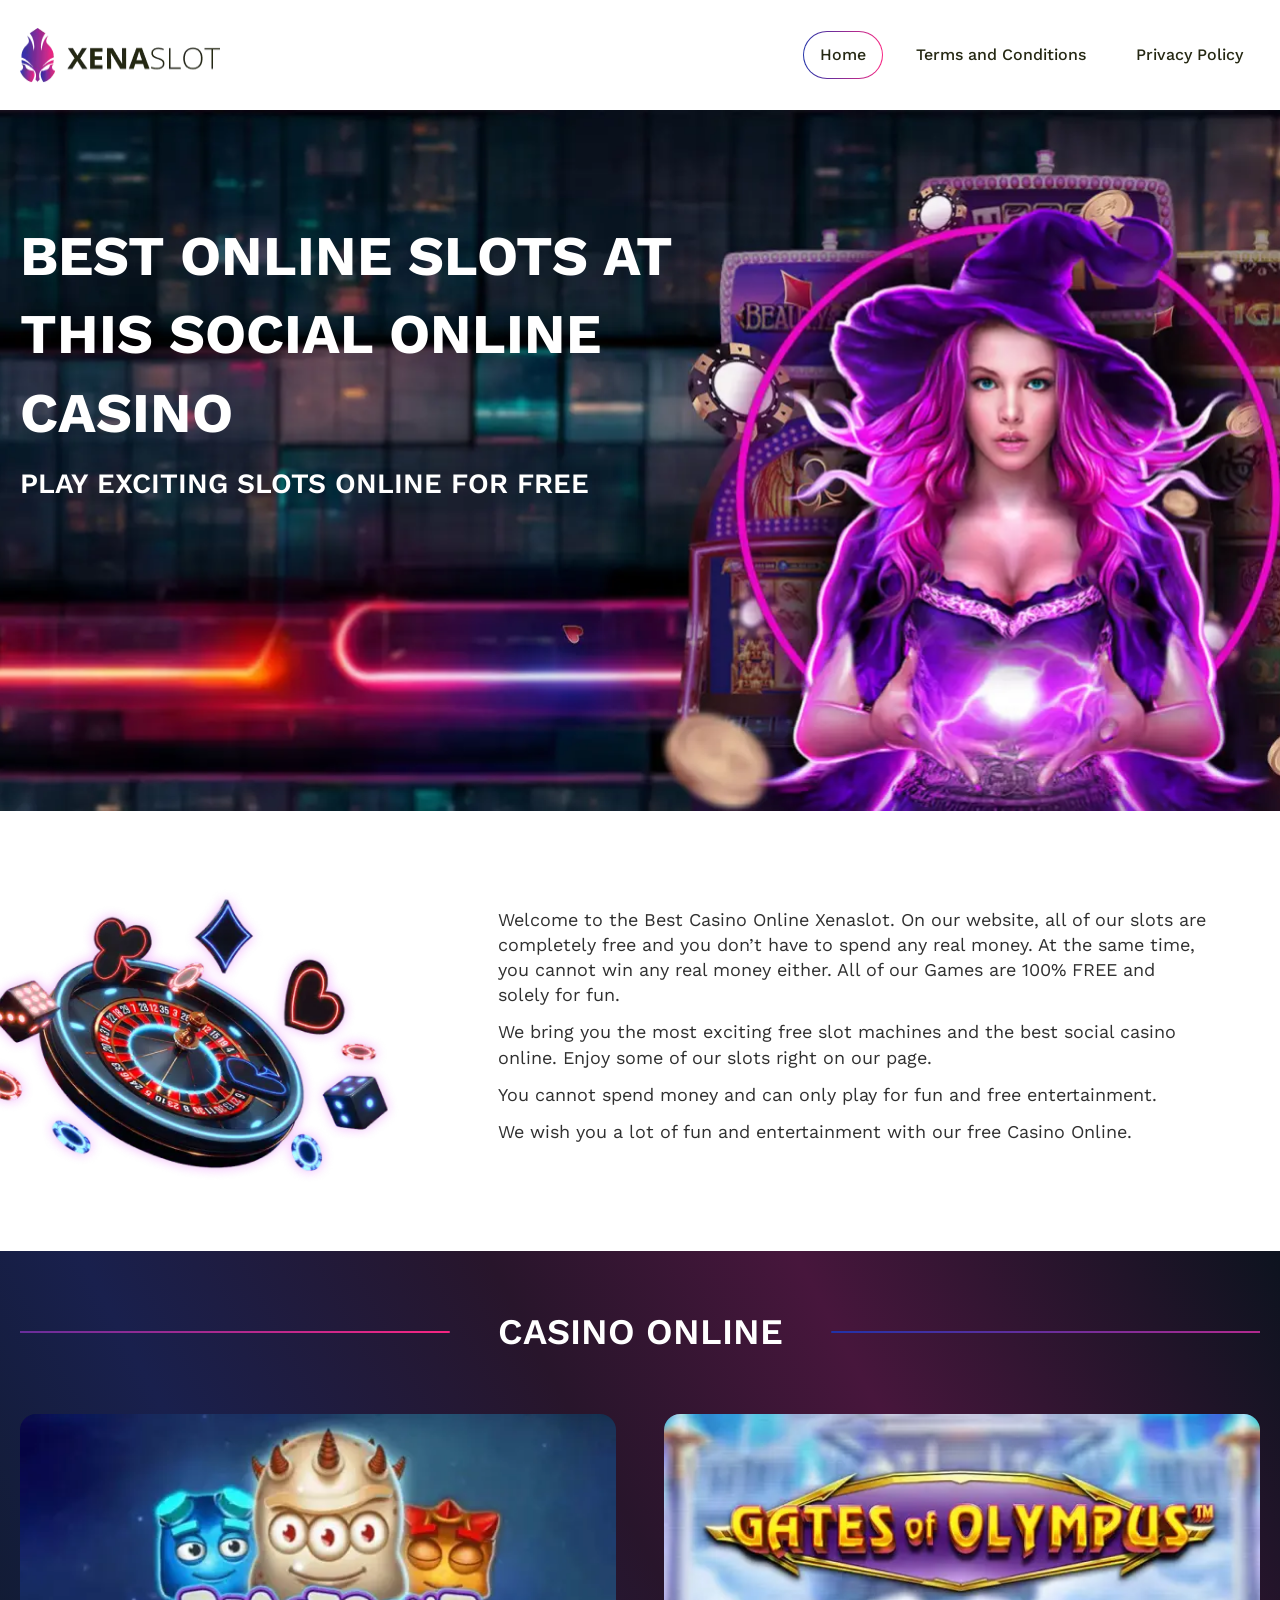
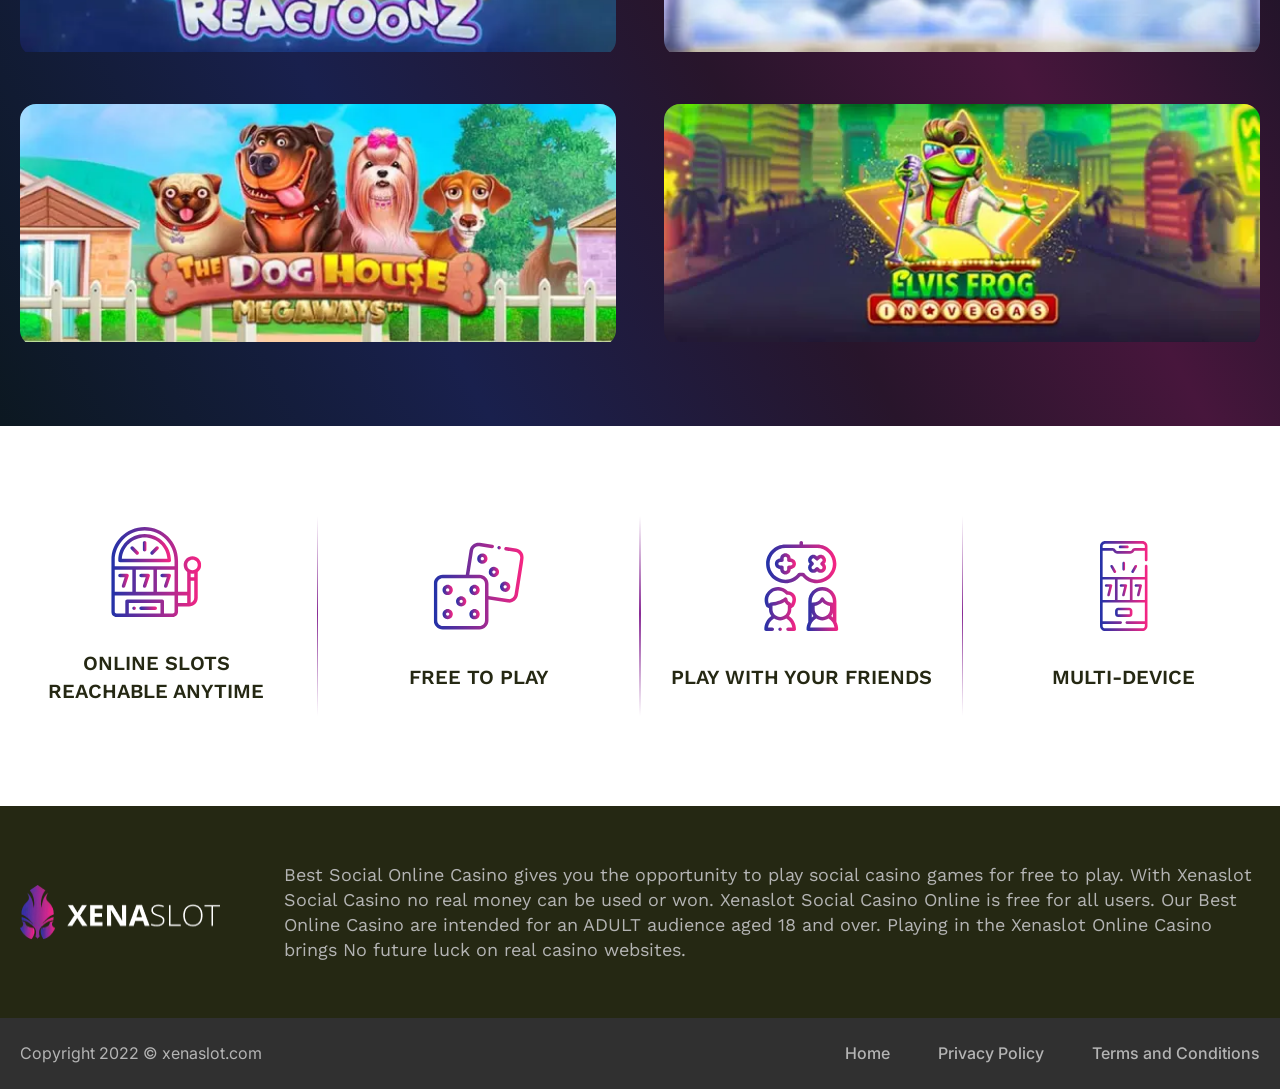
<file: index.html>
<!DOCTYPE html>
<html lang="en">
  <head>
    <link rel="stylesheet" href="./bundles/main.min.css"/>
    <meta charset="UTF-8"/>
    <meta http-equiv="X-UA-Compatible" content="IE=edge"/>
    <meta name="viewport" content="width=device-width, initial-scale=1.0"/>
    <link rel="icon" type="image/x-icon" href="./images/favicon.png"/>
    <title>Home</title>
  </head>
  <body class="index" id="app">
        <header class="header" id="header">
          <div class="container">
            <div class="wrapper header__wrapper"> 
              <div class="header__burger" @click="mobileNav = true"> 
                <div class="header__line"> </div>
                <div class="header__line" style="width:17px;margin-right:4px;"></div>
                <div class="header__line" style="width:12px;margin-right:9px;"> </div>
              </div><a class="header__logo" href="index.html"> <picture><source srcset="./images/logo.webp" type="image/webp"><img src="./images/logo.png" alt="Logo" loading="lazy"></picture></a>
              <div class="header__navigation"> <a class="header__link header__link_active" href="index.html">
                  <div class="header__text">Home</div></a><a class="header__link" href="terms.html">
                  <div class="header__text">Terms and Conditions</div></a><a class="header__link" href="privacy.html">
                  <div class="header__text">Privacy Policy</div></a></div>
              <div class="header__fake"></div>
            </div>
          </div>
        </header>
        <transition name="mobNav">
          <div class="mob-nav" ref="mobNav" v-show="mobileNav" @click="mobileNav = false">
            <div class="mob-nav__content" @click.stop>
              <div class="mob-nav__close" @click="mobileNav = false"><svg width="13" height="13" viewBox="0 0 13 13" fill="none" xmlns="http://www.w3.org/2000/svg">
<path d="M0.146631 1.35536C0.100144 1.30888 0.0632674 1.25369 0.0381083 1.19295C0.0129493 1.13221 4.8983e-10 1.06711 0 1.00136C-4.8983e-10 0.93562 0.0129493 0.87052 0.0381083 0.809781C0.0632674 0.749041 0.100144 0.693852 0.146631 0.647364C0.193119 0.600876 0.248309 0.564 0.309048 0.538841C0.369788 0.513682 0.434888 0.500732 0.500632 0.500732C0.566375 0.500732 0.631476 0.513682 0.692215 0.538841C0.752954 0.564 0.808144 0.600876 0.854632 0.647364L6.00063 5.79436L11.1466 0.647364C11.1931 0.600876 11.2483 0.564 11.309 0.538841C11.3698 0.513682 11.4349 0.500732 11.5006 0.500732C11.5664 0.500732 11.6315 0.513682 11.6922 0.538841C11.753 0.564 11.8081 0.600876 11.8546 0.647364C11.9011 0.693852 11.938 0.749041 11.9632 0.809781C11.9883 0.87052 12.0013 0.93562 12.0013 1.00136C12.0013 1.06711 11.9883 1.13221 11.9632 1.19295C11.938 1.25369 11.9011 1.30888 11.8546 1.35536L6.70763 6.50136L11.8546 11.6474C11.9011 11.6939 11.938 11.749 11.9632 11.8098C11.9883 11.8705 12.0013 11.9356 12.0013 12.0014C12.0013 12.0671 11.9883 12.1322 11.9632 12.1929C11.938 12.2537 11.9011 12.3089 11.8546 12.3554C11.8081 12.4019 11.753 12.4387 11.6922 12.4639C11.6315 12.489 11.5664 12.502 11.5006 12.502C11.4349 12.502 11.3698 12.489 11.309 12.4639C11.2483 12.4387 11.1931 12.4019 11.1466 12.3554L6.00063 7.20836L0.854632 12.3554C0.808144 12.4019 0.752954 12.4387 0.692215 12.4639C0.631476 12.489 0.566375 12.502 0.500632 12.502C0.434888 12.502 0.369788 12.489 0.309048 12.4639C0.248309 12.4387 0.193119 12.4019 0.146631 12.3554C0.100144 12.3089 0.0632674 12.2537 0.0381083 12.1929C0.0129493 12.1322 0 12.0671 0 12.0014C0 11.9356 0.0129493 11.8705 0.0381083 11.8098C0.0632674 11.749 0.100144 11.6939 0.146631 11.6474L5.29363 6.50136L0.146631 1.35536Z" fill="#303030"/>
</svg>
              </div>
              <div class="mob-nav__logo"> <picture><source srcset="./images/logo.webp" type="image/webp"><img src="./images/logo.png" alt=""></picture></div>
              <div class="mob-nav__nav"> <a class="mob-nav__link" href="index.html"> 
                  <div class="mob-nav__bg"></div>
                  <div class="mob-nav__text">Home</div></a><a class="mob-nav__link" href="terms.html"> 
                  <div class="mob-nav__bg"></div>
                  <div class="mob-nav__text">Terms and Conditions</div></a><a class="mob-nav__link" href="privacy.html"> 
                  <div class="mob-nav__bg"></div>
                  <div class="mob-nav__text">Privacy Policy</div></a></div>
            </div>
          </div>
        </transition>
    <main>
      <div class="banner"> 
        <div class="container"> 
          <div class="wrapper banner__wrapper"> 
            <h1 class="h1">BEST ONLINE SLOTS AT THIS SOCIAL ONLINE CASINO</h1>
            <h3 class="h3">PLAY EXCITING SLOTS ONLINE FOR FREE</h3>
          </div>
        </div>
      </div>
      <div class="desk"> 
        <div class="container"> 
          <div class="wrapper desk__wrapper"> 
            <div class="desk__img"> <picture><source srcset="./images/blocks/desk/desk.webp" type="image/webp"><img src="./images/blocks/desk/desk.png" alt=""></picture></div>
            <div class="desk__desk"> 
              <p class="paragpraph">Welcome to the Best Casino Online Xenaslot. On our website, all of our slots are completely free and you don’t have to spend any real money. At the same time, you cannot win any real money either. All of our Games are 100% FREE and solely for fun. </p>
              <p class="paragpraph">We bring you the most exciting free slot machines and the best social casino online. Enjoy some of our slots right on our page.</p>
              <p class="paragpraph">You cannot spend money and can only play for fun and free entertainment.</p>
              <p class="paragpraph">We wish you a lot of fun and entertainment with our free Casino Online.</p>
            </div>
          </div>
        </div>
      </div>
      <div class="games"> 
        <div class="container"> 
          <h2 class="h2 h2_ajure"> <span>CASINO ONLINE</span></h2>
        </div>
        <div class="container"> 
          <div class="wrapper games__wrapper"> <a class="games__game" href="g.html?link=https://asccw.playngonetwork.com/casino/PlayMobile?pid=2&amp;gid=reactoonzmobile&amp;lang=en_GB&amp;server=&amp;practice=1"> 
              <div class="games__img"><picture><source srcset="./images/blocks/games/img-0.webp" type="image/webp"><img src="./images/blocks/games/img-0.png" alt=""></picture></div>
              <div class="games__hover"> 
                <div class="games__btn">Play Now</div>
              </div></a><a class="games__game" href="g.html?link=https://demogamesfree.pragmaticplay.net/gs2c/openGame.do?gameSymbol=vs20olympgate&amp;amp;websiteUrl=https%3A%2F%2Fdemogamesfree.pragmaticplay.net&amp;amp;jurisdiction=99&amp;amp;lobby_url=https%3A%2F%2Fwww.pragmaticplay.com%2Fen%2F&amp;amp;lang=EN&amp;amp;cur=USD"> 
              <div class="games__img"><picture><source srcset="./images/blocks/games/img-1.webp" type="image/webp"><img src="./images/blocks/games/img-1.png" alt=""></picture></div>
              <div class="games__hover"> 
                <div class="games__btn">Play Now</div>
              </div></a><a class="games__game" href="g.html?link=https://demogamesfree.pragmaticplay.net/gs2c/openGame.do?lang=en&amp;cur=EUR&amp;gameSymbol=vs20doghouse"> 
              <div class="games__img"><picture><source srcset="./images/blocks/games/img-2.webp" type="image/webp"><img src="./images/blocks/games/img-2.png" alt=""></picture></div>
              <div class="games__hover"> 
                <div class="games__btn">Play Now</div>
              </div></a><a class="games__game" href="g.html?link=https://bgaming-network.com/games/ElvisFrog/FUN?play_token=9547f6f2-73e9-4389-8915-ca190f38c8af"> 
              <div class="games__img"><picture><source srcset="./images/blocks/games/img-3.webp" type="image/webp"><img src="./images/blocks/games/img-3.png" alt=""></picture></div>
              <div class="games__hover"> 
                <div class="games__btn">Play Now</div>
              </div></a>
          </div>
        </div>
      </div>
      <div class="advantages">  
        <div class="container"> 
          <div class="wrapper advantages__wrapper"> 
            <div class="advantages__item"> <img src="./images/blocks/advantages/1.svg" alt="">
              <h4 class="h4">ONLINE SLOTS REACHABLE ANYTIME</h4>
            </div>
            <div class="advantages__line"></div>
            <div class="advantages__item"> <img src="./images/blocks/advantages/2.svg" alt="">
              <h4 class="h4">FREE TO PLAY</h4>
            </div>
            <div class="advantages__line"></div>
            <div class="advantages__item"> <img src="./images/blocks/advantages/3.svg" alt="">
              <h4 class="h4">PLAY WITH YOUR FRIENDS</h4>
            </div>
            <div class="advantages__line"></div>
            <div class="advantages__item"> <img src="./images/blocks/advantages/4.svg" alt="">
              <h4 class="h4">MULTI-DEVICE</h4>
            </div>
          </div>
        </div>
      </div>
    </main>
        <div class="desk-2"> 
          <div class="container"> 
            <div class="wrapper desk-2__wrapper"> <a class="desk-2__img" href="index.html"> <picture><source srcset="./images/logo-w.webp" type="image/webp"><img src="./images/logo-w.png" alt=""></picture></a>
              <div class="desk-2__desk"> 
                <p class="paragpraph">Best Social Online Casino gives you the opportunity to play social casino games for free to play. With Xenaslot Social Casino no real money can be used or won. Xenaslot Social Casino Online is free for all users. Our Best Online Casino are intended for an ADULT audience aged 18 and over. Playing in the Xenaslot Online Casino brings No future luck on real casino websites.</p>
              </div>
            </div>
          </div>
        </div>
        <div class="crums"> 
          <div class="container"> 
            <div class="wrapper crums__wrapper">  
              <p class="paragraph crums__copyright">Copyright 2022 © xenaslot.com</p>
              <div class="crums__nav"> <a href="index.html" style="margin: 0 32px 12px 0;">Home</a><a href="privacy.html">Privacy Policy</a><a href="terms.html">Terms and Conditions </a></div>
            </div>
          </div>
        </div>
    <!-- link(rel="stylesheet" href="./vendor/animate/animate.min.css")-->
    <!-- script(src="./vendor/wow/wow.min.js")-->
    <script src="./vendor/vue/vue.min.js"></script>
    <!-- link(rel="stylesheet" href="./vendor/fontawesome-6/pro/css/all.min.css")-->
    <!-- script(src="./vendor/fontawesome-6/pro/js/all.min.js")-->
    <!-- link(rel="stylesheet" href="./vendor/bootstrap/bootstrap.min.css")-->
    <!-- script(src="./vendor/bootstrap/bootstrap.bundle.min.js") -->
    <!-- link(rel="stylesheet" href="./vendor/swiper/swiper-bundle.min.css")-->
    <!-- script(src="./vendor/swiper/swiper-bundle.min.js") -->
    <script src="./bundles/app.min.js"></script><link rel="preconnect" href="https://fonts.googleapis.com">
<link rel="preconnect" href="https://fonts.gstatic.com" crossorigin>
    <!-- Inter--><link href="https://fonts.googleapis.com/css2?family=Inter:wght@400;500&display=swap" rel="stylesheet">
    <!-- Monsterrat--><link href="https://fonts.googleapis.com/css2?family=Montserrat:wght@500&display=swap" rel="stylesheet">
    <!-- Work Sans--><link href="https://fonts.googleapis.com/css2?family=Work+Sans:wght@400;500;600;700&display=swap" rel="stylesheet">
  </body>
</html>
</file>
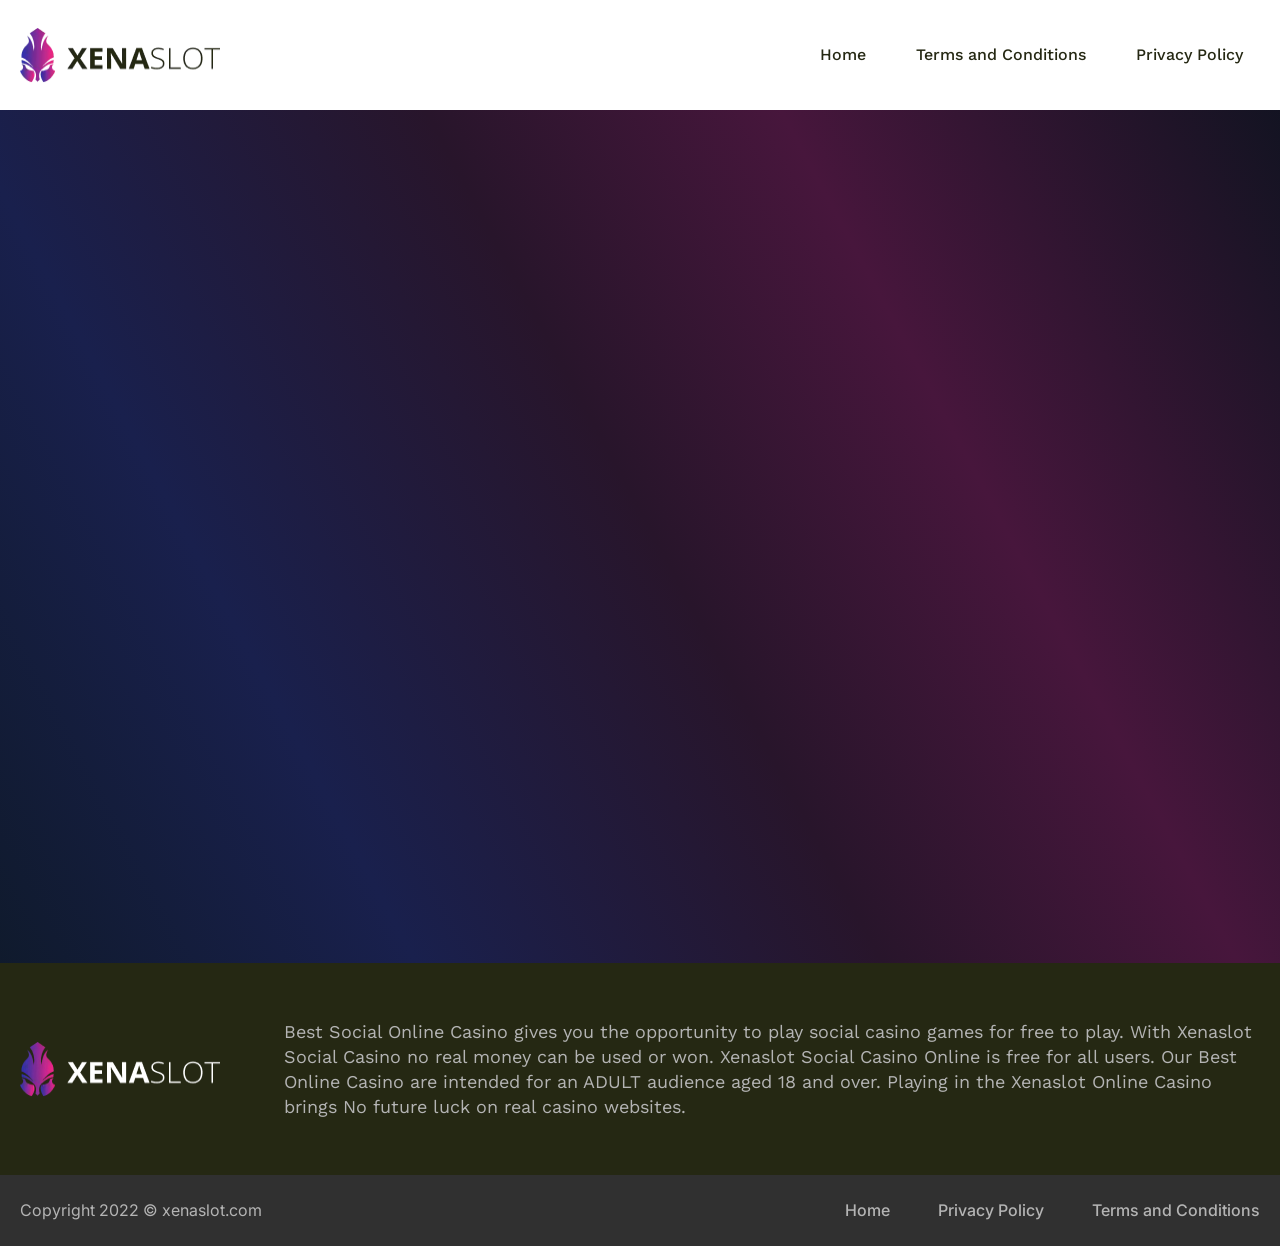
<file: g.html>
<!DOCTYPE html>
<html lang="en">
  <head>
    <link rel="stylesheet" href="./bundles/main.min.css"/>
    <meta charset="UTF-8"/>
    <meta http-equiv="X-UA-Compatible" content="IE=edge"/>
    <meta name="viewport" content="width=device-width, initial-scale=1.0"/>
    <link rel="icon" type="image/x-icon" href="./images/favicon.png"/>
    <title>Xenaslot</title>
    <link rel="stylesheet" href="./bundles/game/game.min.css">
  </head>
  <body class="game" id="app">
        <header class="header" id="header">
          <div class="container">
            <div class="wrapper header__wrapper"> 
              <div class="header__burger" @click="mobileNav = true"> 
                <div class="header__line"> </div>
                <div class="header__line" style="width:17px;margin-right:4px;"></div>
                <div class="header__line" style="width:12px;margin-right:9px;"> </div>
              </div><a class="header__logo" href="index.html"> <picture><source srcset="./images/logo.webp" type="image/webp"><img src="./images/logo.png" alt="Logo" loading="lazy"></picture></a>
              <div class="header__navigation"> <a class="header__link" href="index.html">
                  <div class="header__text">Home</div></a><a class="header__link" href="terms.html">
                  <div class="header__text">Terms and Conditions</div></a><a class="header__link" href="privacy.html">
                  <div class="header__text">Privacy Policy</div></a></div>
              <div class="header__fake"></div>
            </div>
          </div>
        </header>
        <transition name="mobNav">
          <div class="mob-nav" ref="mobNav" v-show="mobileNav" @click="mobileNav = false">
            <div class="mob-nav__content" @click.stop>
              <div class="mob-nav__close" @click="mobileNav = false"><svg width="13" height="13" viewBox="0 0 13 13" fill="none" xmlns="http://www.w3.org/2000/svg">
<path d="M0.146631 1.35536C0.100144 1.30888 0.0632674 1.25369 0.0381083 1.19295C0.0129493 1.13221 4.8983e-10 1.06711 0 1.00136C-4.8983e-10 0.93562 0.0129493 0.87052 0.0381083 0.809781C0.0632674 0.749041 0.100144 0.693852 0.146631 0.647364C0.193119 0.600876 0.248309 0.564 0.309048 0.538841C0.369788 0.513682 0.434888 0.500732 0.500632 0.500732C0.566375 0.500732 0.631476 0.513682 0.692215 0.538841C0.752954 0.564 0.808144 0.600876 0.854632 0.647364L6.00063 5.79436L11.1466 0.647364C11.1931 0.600876 11.2483 0.564 11.309 0.538841C11.3698 0.513682 11.4349 0.500732 11.5006 0.500732C11.5664 0.500732 11.6315 0.513682 11.6922 0.538841C11.753 0.564 11.8081 0.600876 11.8546 0.647364C11.9011 0.693852 11.938 0.749041 11.9632 0.809781C11.9883 0.87052 12.0013 0.93562 12.0013 1.00136C12.0013 1.06711 11.9883 1.13221 11.9632 1.19295C11.938 1.25369 11.9011 1.30888 11.8546 1.35536L6.70763 6.50136L11.8546 11.6474C11.9011 11.6939 11.938 11.749 11.9632 11.8098C11.9883 11.8705 12.0013 11.9356 12.0013 12.0014C12.0013 12.0671 11.9883 12.1322 11.9632 12.1929C11.938 12.2537 11.9011 12.3089 11.8546 12.3554C11.8081 12.4019 11.753 12.4387 11.6922 12.4639C11.6315 12.489 11.5664 12.502 11.5006 12.502C11.4349 12.502 11.3698 12.489 11.309 12.4639C11.2483 12.4387 11.1931 12.4019 11.1466 12.3554L6.00063 7.20836L0.854632 12.3554C0.808144 12.4019 0.752954 12.4387 0.692215 12.4639C0.631476 12.489 0.566375 12.502 0.500632 12.502C0.434888 12.502 0.369788 12.489 0.309048 12.4639C0.248309 12.4387 0.193119 12.4019 0.146631 12.3554C0.100144 12.3089 0.0632674 12.2537 0.0381083 12.1929C0.0129493 12.1322 0 12.0671 0 12.0014C0 11.9356 0.0129493 11.8705 0.0381083 11.8098C0.0632674 11.749 0.100144 11.6939 0.146631 11.6474L5.29363 6.50136L0.146631 1.35536Z" fill="#303030"/>
</svg>
              </div>
              <div class="mob-nav__logo"> <picture><source srcset="./images/logo.webp" type="image/webp"><img src="./images/logo.png" alt=""></picture></div>
              <div class="mob-nav__nav"> <a class="mob-nav__link" href="index.html"> 
                  <div class="mob-nav__bg"></div>
                  <div class="mob-nav__text">Home</div></a><a class="mob-nav__link" href="terms.html"> 
                  <div class="mob-nav__bg"></div>
                  <div class="mob-nav__text">Terms and Conditions</div></a><a class="mob-nav__link" href="privacy.html"> 
                  <div class="mob-nav__bg"></div>
                  <div class="mob-nav__text">Privacy Policy</div></a></div>
            </div>
          </div>
        </transition>
    <main>
      <div class="container"> 
        <iframe width="100%" height="800px" :src="gameLink" frameborder="0" ref="gameIframe"> </iframe>
      </div>
    </main>
  </body>
    <div class="desk-2"> 
      <div class="container"> 
        <div class="wrapper desk-2__wrapper"> <a class="desk-2__img" href="index.html"> <picture><source srcset="./images/logo-w.webp" type="image/webp"><img src="./images/logo-w.png" alt=""></picture></a>
          <div class="desk-2__desk"> 
            <p class="paragpraph">Best Social Online Casino gives you the opportunity to play social casino games for free to play. With Xenaslot Social Casino no real money can be used or won. Xenaslot Social Casino Online is free for all users. Our Best Online Casino are intended for an ADULT audience aged 18 and over. Playing in the Xenaslot Online Casino brings No future luck on real casino websites.</p>
          </div>
        </div>
      </div>
    </div>
    <div class="crums"> 
      <div class="container"> 
        <div class="wrapper crums__wrapper">  
          <p class="paragraph crums__copyright">Copyright 2022 © xenaslot.com</p>
          <div class="crums__nav"> <a href="index.html" style="margin: 0 32px 12px 0;">Home</a><a href="privacy.html">Privacy Policy</a><a href="terms.html">Terms and Conditions </a></div>
        </div>
      </div>
    </div>
  <!-- link(rel="stylesheet" href="./vendor/animate/animate.min.css")-->
  <!-- script(src="./vendor/wow/wow.min.js")-->
  <script src="./vendor/vue/vue.min.js"></script>
  <!-- link(rel="stylesheet" href="./vendor/fontawesome-6/pro/css/all.min.css")-->
  <!-- script(src="./vendor/fontawesome-6/pro/js/all.min.js")-->
  <!-- link(rel="stylesheet" href="./vendor/bootstrap/bootstrap.min.css")-->
  <!-- script(src="./vendor/bootstrap/bootstrap.bundle.min.js") -->
  <!-- link(rel="stylesheet" href="./vendor/swiper/swiper-bundle.min.css")-->
  <!-- script(src="./vendor/swiper/swiper-bundle.min.js") -->
  <script src="./bundles/app.min.js"></script><link rel="preconnect" href="https://fonts.googleapis.com">
<link rel="preconnect" href="https://fonts.gstatic.com" crossorigin>
  <!-- Inter--><link href="https://fonts.googleapis.com/css2?family=Inter:wght@400;500&display=swap" rel="stylesheet">
  <!-- Monsterrat--><link href="https://fonts.googleapis.com/css2?family=Montserrat:wght@500&display=swap" rel="stylesheet">
  <!-- Work Sans--><link href="https://fonts.googleapis.com/css2?family=Work+Sans:wght@400;500;600;700&display=swap" rel="stylesheet">
</html>
</file>
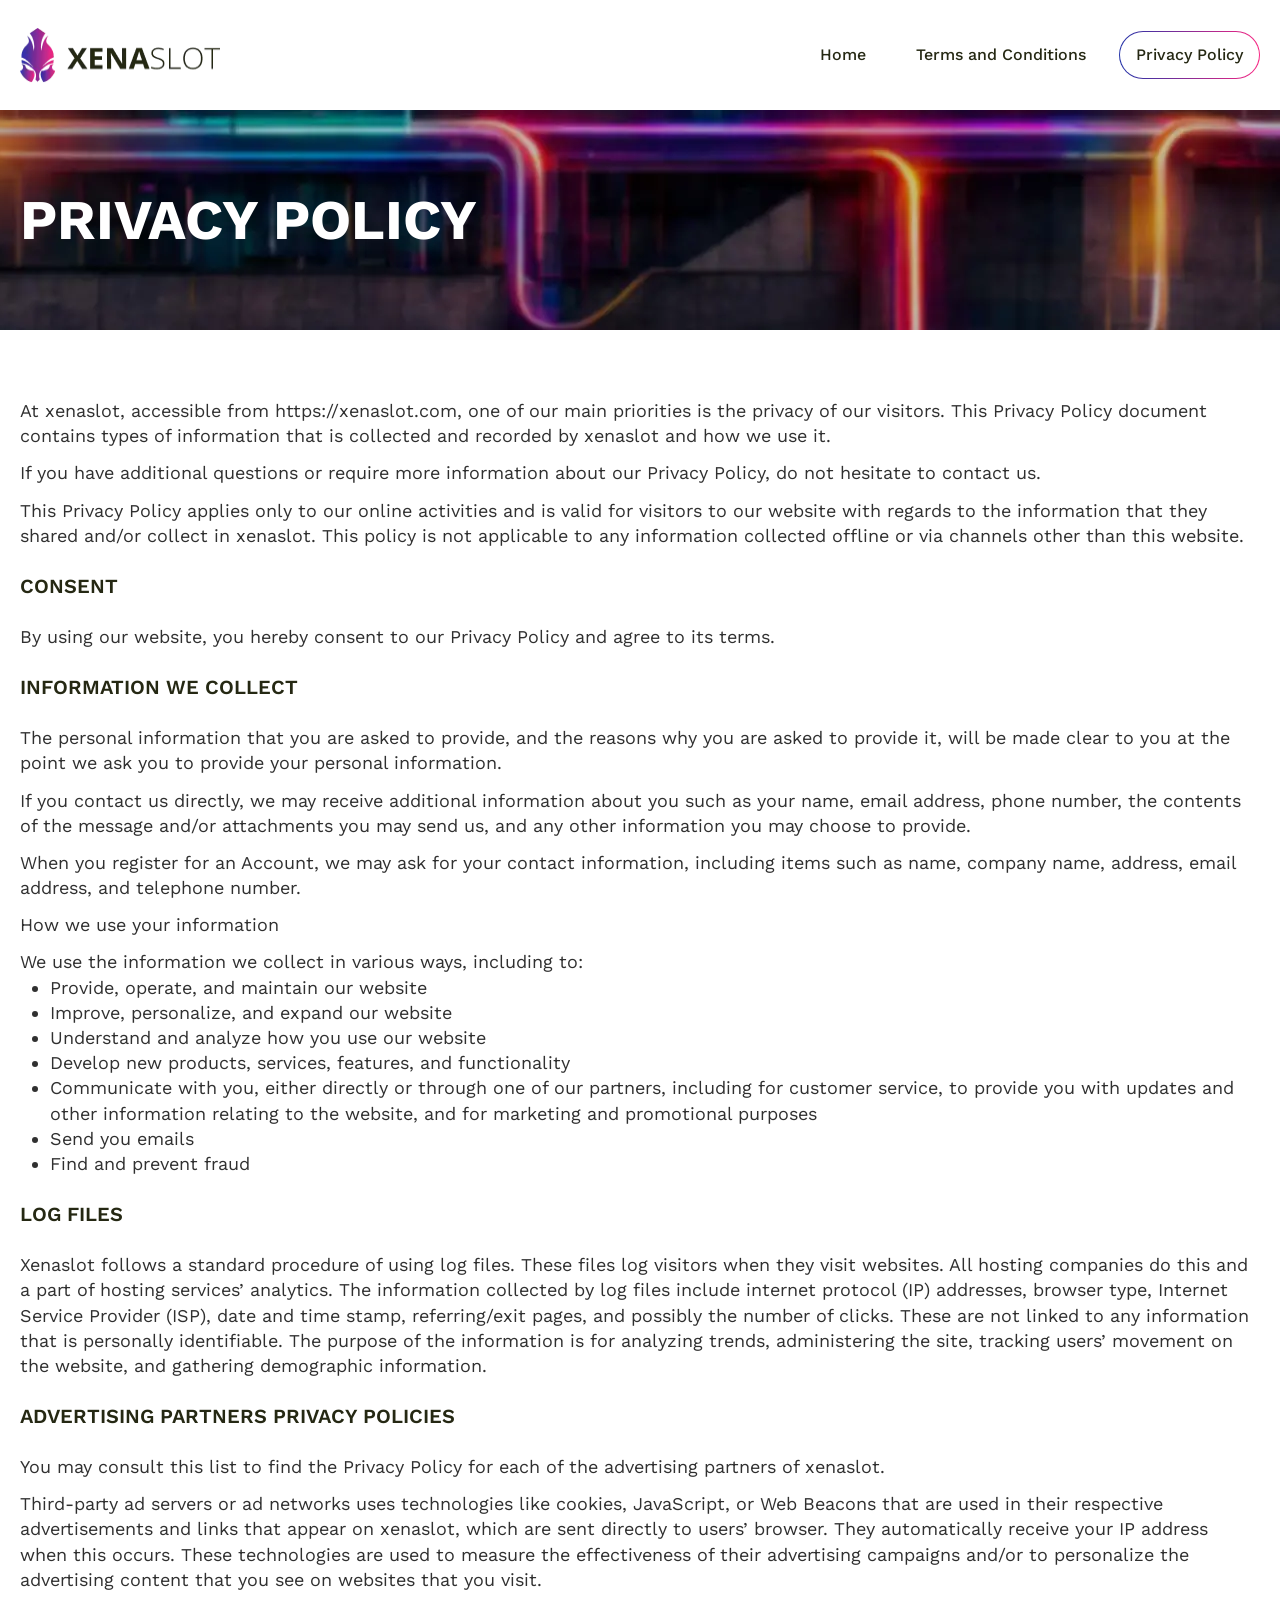
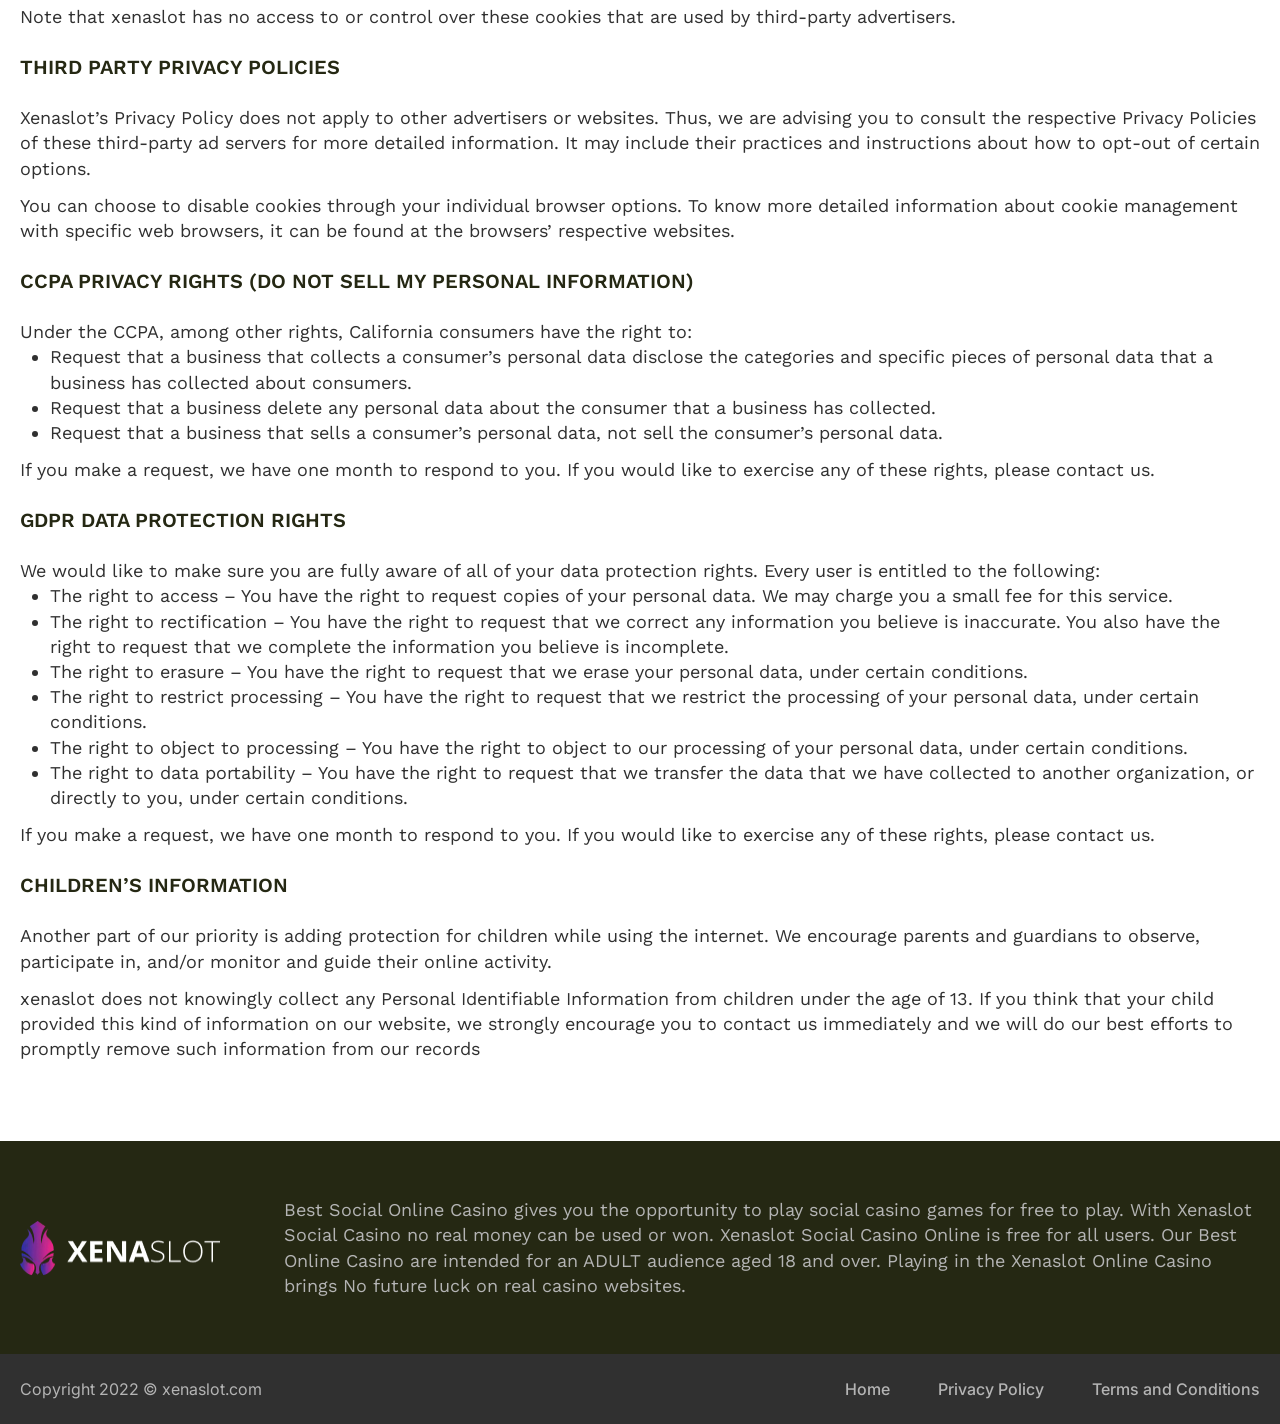
<file: privacy.html>
<!DOCTYPE html>
<html lang="en">
  <head>
    <link rel="stylesheet" href="./bundles/main.min.css"/>
    <meta charset="UTF-8"/>
    <meta http-equiv="X-UA-Compatible" content="IE=edge"/>
    <meta name="viewport" content="width=device-width, initial-scale=1.0"/>
    <link rel="icon" type="image/x-icon" href="./images/favicon.png"/>
    <title>Privacy Policy</title>
  </head>
  <body id="app">
        <header class="header" id="header">
          <div class="container">
            <div class="wrapper header__wrapper"> 
              <div class="header__burger" @click="mobileNav = true"> 
                <div class="header__line"> </div>
                <div class="header__line" style="width:17px;margin-right:4px;"></div>
                <div class="header__line" style="width:12px;margin-right:9px;"> </div>
              </div><a class="header__logo" href="index.html"> <picture><source srcset="./images/logo.webp" type="image/webp"><img src="./images/logo.png" alt="Logo" loading="lazy"></picture></a>
              <div class="header__navigation"> <a class="header__link" href="index.html">
                  <div class="header__text">Home</div></a><a class="header__link" href="terms.html">
                  <div class="header__text">Terms and Conditions</div></a><a class="header__link header__link_active" href="privacy.html">
                  <div class="header__text">Privacy Policy</div></a></div>
              <div class="header__fake"></div>
            </div>
          </div>
        </header>
        <transition name="mobNav">
          <div class="mob-nav" ref="mobNav" v-show="mobileNav" @click="mobileNav = false">
            <div class="mob-nav__content" @click.stop>
              <div class="mob-nav__close" @click="mobileNav = false"><svg width="13" height="13" viewBox="0 0 13 13" fill="none" xmlns="http://www.w3.org/2000/svg">
<path d="M0.146631 1.35536C0.100144 1.30888 0.0632674 1.25369 0.0381083 1.19295C0.0129493 1.13221 4.8983e-10 1.06711 0 1.00136C-4.8983e-10 0.93562 0.0129493 0.87052 0.0381083 0.809781C0.0632674 0.749041 0.100144 0.693852 0.146631 0.647364C0.193119 0.600876 0.248309 0.564 0.309048 0.538841C0.369788 0.513682 0.434888 0.500732 0.500632 0.500732C0.566375 0.500732 0.631476 0.513682 0.692215 0.538841C0.752954 0.564 0.808144 0.600876 0.854632 0.647364L6.00063 5.79436L11.1466 0.647364C11.1931 0.600876 11.2483 0.564 11.309 0.538841C11.3698 0.513682 11.4349 0.500732 11.5006 0.500732C11.5664 0.500732 11.6315 0.513682 11.6922 0.538841C11.753 0.564 11.8081 0.600876 11.8546 0.647364C11.9011 0.693852 11.938 0.749041 11.9632 0.809781C11.9883 0.87052 12.0013 0.93562 12.0013 1.00136C12.0013 1.06711 11.9883 1.13221 11.9632 1.19295C11.938 1.25369 11.9011 1.30888 11.8546 1.35536L6.70763 6.50136L11.8546 11.6474C11.9011 11.6939 11.938 11.749 11.9632 11.8098C11.9883 11.8705 12.0013 11.9356 12.0013 12.0014C12.0013 12.0671 11.9883 12.1322 11.9632 12.1929C11.938 12.2537 11.9011 12.3089 11.8546 12.3554C11.8081 12.4019 11.753 12.4387 11.6922 12.4639C11.6315 12.489 11.5664 12.502 11.5006 12.502C11.4349 12.502 11.3698 12.489 11.309 12.4639C11.2483 12.4387 11.1931 12.4019 11.1466 12.3554L6.00063 7.20836L0.854632 12.3554C0.808144 12.4019 0.752954 12.4387 0.692215 12.4639C0.631476 12.489 0.566375 12.502 0.500632 12.502C0.434888 12.502 0.369788 12.489 0.309048 12.4639C0.248309 12.4387 0.193119 12.4019 0.146631 12.3554C0.100144 12.3089 0.0632674 12.2537 0.0381083 12.1929C0.0129493 12.1322 0 12.0671 0 12.0014C0 11.9356 0.0129493 11.8705 0.0381083 11.8098C0.0632674 11.749 0.100144 11.6939 0.146631 11.6474L5.29363 6.50136L0.146631 1.35536Z" fill="#303030"/>
</svg>
              </div>
              <div class="mob-nav__logo"> <picture><source srcset="./images/logo.webp" type="image/webp"><img src="./images/logo.png" alt=""></picture></div>
              <div class="mob-nav__nav"> <a class="mob-nav__link" href="index.html"> 
                  <div class="mob-nav__bg"></div>
                  <div class="mob-nav__text">Home</div></a><a class="mob-nav__link" href="terms.html"> 
                  <div class="mob-nav__bg"></div>
                  <div class="mob-nav__text">Terms and Conditions</div></a><a class="mob-nav__link" href="privacy.html"> 
                  <div class="mob-nav__bg"></div>
                  <div class="mob-nav__text">Privacy Policy</div></a></div>
            </div>
          </div>
        </transition>
    <main>
      <div class="headline-wrap">
        <div class="container">
          <h1 class="h1">Privacy Policy</h1>
        </div>
      </div>
      <div class="text-wrap"> 
        <div class="container"> 
          <p class="paragpraph">At xenaslot, accessible from https://xenaslot.com, one of our main priorities is the privacy of our visitors. This Privacy Policy document contains types of information that is collected and recorded by xenaslot and how we use it.</p>
          <p class="paragpraph">If you have additional questions or require more information about our Privacy Policy, do not hesitate to contact us.</p>
          <p class="paragpraph">This Privacy Policy applies only to our online activities and is valid for visitors to our website with regards to the information that they shared and/or collect in xenaslot. This policy is not applicable to any information collected offline or via channels other than this website.</p>
          <h4 class="h4">Consent</h4>
          <p class="paragpraph">By using our website, you hereby consent to our Privacy Policy and agree to its terms.</p>
          <h4 class="h4">Information we collect</h4>
          <p class="paragpraph">The personal information that you are asked to provide, and the reasons why you are asked to provide it, will be made clear to you at the point we ask you to provide your personal information.</p>
          <p class="paragpraph">If you contact us directly, we may receive additional information about you such as your name, email address, phone number, the contents of the message and/or attachments you may send us, and any other information you may choose to provide.</p>
          <p class="paragpraph">When you register for an Account, we may ask for your contact information, including items such as name, company name, address, email address, and telephone number.</p>
          <p class="paragpraph">How we use your information</p>
          <p class="paragpraph">We use the information we collect in various ways, including to:</p>
          <ul class="list">
            <li>Provide, operate, and maintain our website</li>
            <li>Improve, personalize, and expand our website</li>
            <li>Understand and analyze how you use our website</li>
            <li>Develop new products, services, features, and functionality</li>
            <li>Communicate with you, either directly or through one of our partners, including for customer service, to provide you with updates and other information relating to the website, and for marketing and promotional purposes</li>
            <li>Send you emails</li>
            <li>Find and prevent fraud</li>
          </ul>
          <h4 class="h4">Log Files</h4>
          <p class="paragpraph">Xenaslot follows a standard procedure of using log files. These files log visitors when they visit websites. All hosting companies do this and a part of hosting services’ analytics. The information collected by log files include internet protocol (IP) addresses, browser type, Internet Service Provider (ISP), date and time stamp, referring/exit pages, and possibly the number of clicks. These are not linked to any information that is personally identifiable. The purpose of the information is for analyzing trends, administering the site, tracking users’ movement on the website, and gathering demographic information.</p>
          <h4 class="h4">Advertising Partners Privacy Policies</h4>
          <p class="paragpraph">You may consult this list to find the Privacy Policy for each of the advertising partners of xenaslot.</p>
          <p class="paragpraph">Third-party ad servers or ad networks uses technologies like cookies, JavaScript, or Web Beacons that are used in their respective advertisements and links that appear on xenaslot, which are sent directly to users’ browser. They automatically receive your IP address when this occurs. These technologies are used to measure the effectiveness of their advertising campaigns and/or to personalize the advertising content that you see on websites that you visit.</p>
          <p class="paragpraph">Note that xenaslot has no access to or control over these cookies that are used by third-party advertisers.</p>
          <h4 class="h4">Third Party Privacy Policies</h4>
          <p class="paragpraph">Xenaslot’s Privacy Policy does not apply to other advertisers or websites. Thus, we are advising you to consult the respective Privacy Policies of these third-party ad servers for more detailed information. It may include their practices and instructions about how to opt-out of certain options.</p>
          <p class="paragpraph">You can choose to disable cookies through your individual browser options. To know more detailed information about cookie management with specific web browsers, it can be found at the browsers’ respective websites.</p>
          <h4 class="h4">CCPA Privacy Rights (Do Not Sell My Personal Information)</h4>
          <p class="paragpraph">Under the CCPA, among other rights, California consumers have the right to:</p>
          <ul class="list">
            <li>Request that a business that collects a consumer’s personal data disclose the categories and specific pieces of personal data that a business has collected about consumers.</li>
            <li>Request that a business delete any personal data about the consumer that a business has collected.</li>
            <li>Request that a business that sells a consumer’s personal data, not sell the consumer’s personal data.</li>
          </ul>
          <p class="paragpraph">If you make a request, we have one month to respond to you. If you would like to exercise any of these rights, please contact us.</p>
          <h4 class="h4">GDPR Data Protection Rights</h4>
          <p class="paragpraph">We would like to make sure you are fully aware of all of your data protection rights. Every user is entitled to the following:</p>
          <ul class="list">
            <li>The right to access – You have the right to request copies of your personal data. We may charge you a small fee for this service.</li>
            <li>The right to rectification – You have the right to request that we correct any information you believe is inaccurate. You also have the right to request that we complete the information you believe is incomplete.</li>
            <li>The right to erasure – You have the right to request that we erase your personal data, under certain conditions.</li>
            <li>The right to restrict processing – You have the right to request that we restrict the processing of your personal data, under certain conditions.</li>
            <li>The right to object to processing – You have the right to object to our processing of your personal data, under certain conditions.</li>
            <li>The right to data portability – You have the right to request that we transfer the data that we have collected to another organization, or directly to you, under certain conditions.</li>
          </ul>
          <p class="paragpraph">If you make a request, we have one month to respond to you. If you would like to exercise any of these rights, please contact us.</p>
          <h4 class="h4">Children’s Information</h4>
          <p class="paragpraph">Another part of our priority is adding protection for children while using the internet. We encourage parents and guardians to observe, participate in, and/or monitor and guide their online activity.</p>
          <p class="paragpraph">xenaslot does not knowingly collect any Personal Identifiable Information from children under the age of 13. If you think that your child provided this kind of information on our website, we strongly encourage you to contact us immediately and we will do our best efforts to promptly remove such information from our records</p>
        </div>
      </div>
    </main>
        <div class="desk-2"> 
          <div class="container"> 
            <div class="wrapper desk-2__wrapper"> <a class="desk-2__img" href="index.html"> <picture><source srcset="./images/logo-w.webp" type="image/webp"><img src="./images/logo-w.png" alt=""></picture></a>
              <div class="desk-2__desk"> 
                <p class="paragpraph">Best Social Online Casino gives you the opportunity to play social casino games for free to play. With Xenaslot Social Casino no real money can be used or won. Xenaslot Social Casino Online is free for all users. Our Best Online Casino are intended for an ADULT audience aged 18 and over. Playing in the Xenaslot Online Casino brings No future luck on real casino websites.</p>
              </div>
            </div>
          </div>
        </div>
        <div class="crums"> 
          <div class="container"> 
            <div class="wrapper crums__wrapper">  
              <p class="paragraph crums__copyright">Copyright 2022 © xenaslot.com</p>
              <div class="crums__nav"> <a href="index.html" style="margin: 0 32px 12px 0;">Home</a><a href="privacy.html">Privacy Policy</a><a href="terms.html">Terms and Conditions </a></div>
            </div>
          </div>
        </div>
    <!-- link(rel="stylesheet" href="./vendor/animate/animate.min.css")-->
    <!-- script(src="./vendor/wow/wow.min.js")-->
    <script src="./vendor/vue/vue.min.js"></script>
    <!-- link(rel="stylesheet" href="./vendor/fontawesome-6/pro/css/all.min.css")-->
    <!-- script(src="./vendor/fontawesome-6/pro/js/all.min.js")-->
    <!-- link(rel="stylesheet" href="./vendor/bootstrap/bootstrap.min.css")-->
    <!-- script(src="./vendor/bootstrap/bootstrap.bundle.min.js") -->
    <!-- link(rel="stylesheet" href="./vendor/swiper/swiper-bundle.min.css")-->
    <!-- script(src="./vendor/swiper/swiper-bundle.min.js") -->
    <script src="./bundles/app.min.js"></script><link rel="preconnect" href="https://fonts.googleapis.com">
<link rel="preconnect" href="https://fonts.gstatic.com" crossorigin>
    <!-- Inter--><link href="https://fonts.googleapis.com/css2?family=Inter:wght@400;500&display=swap" rel="stylesheet">
    <!-- Monsterrat--><link href="https://fonts.googleapis.com/css2?family=Montserrat:wght@500&display=swap" rel="stylesheet">
    <!-- Work Sans--><link href="https://fonts.googleapis.com/css2?family=Work+Sans:wght@400;500;600;700&display=swap" rel="stylesheet">
  </body>
</html>
</file>
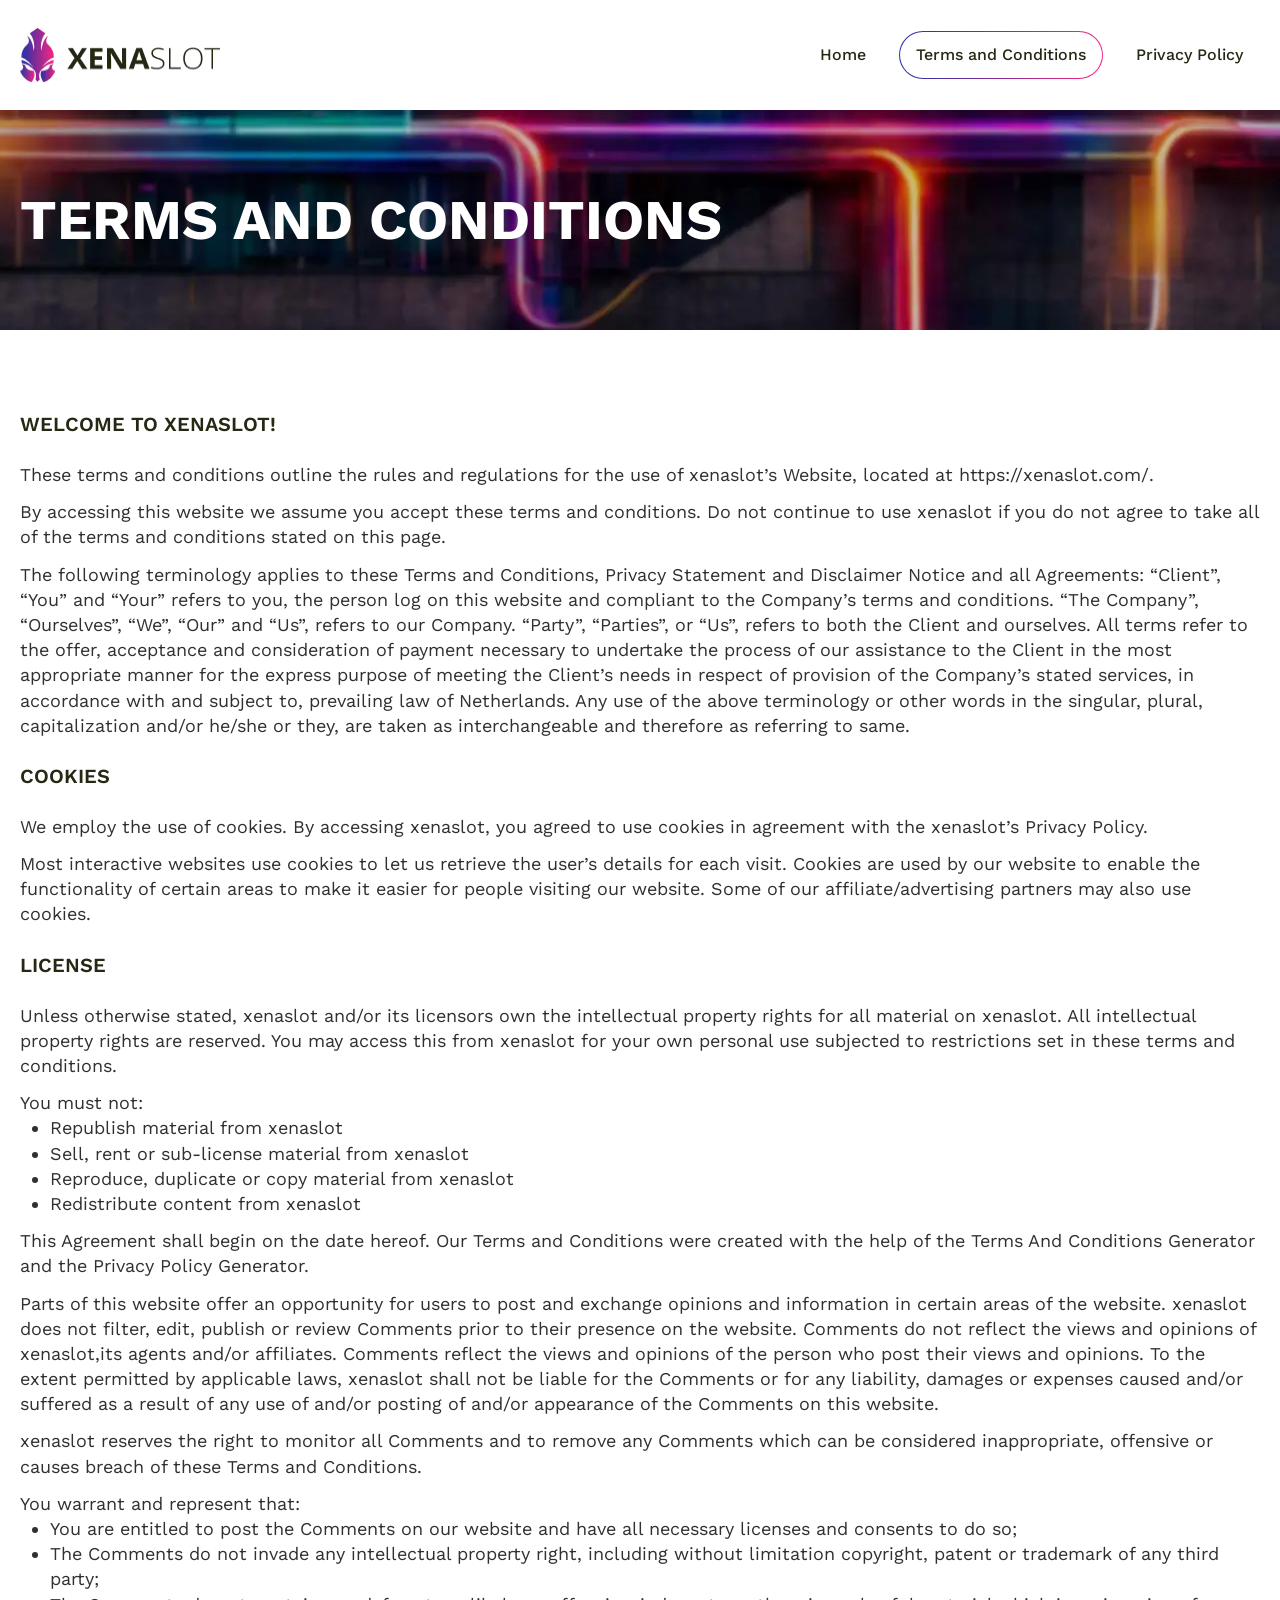
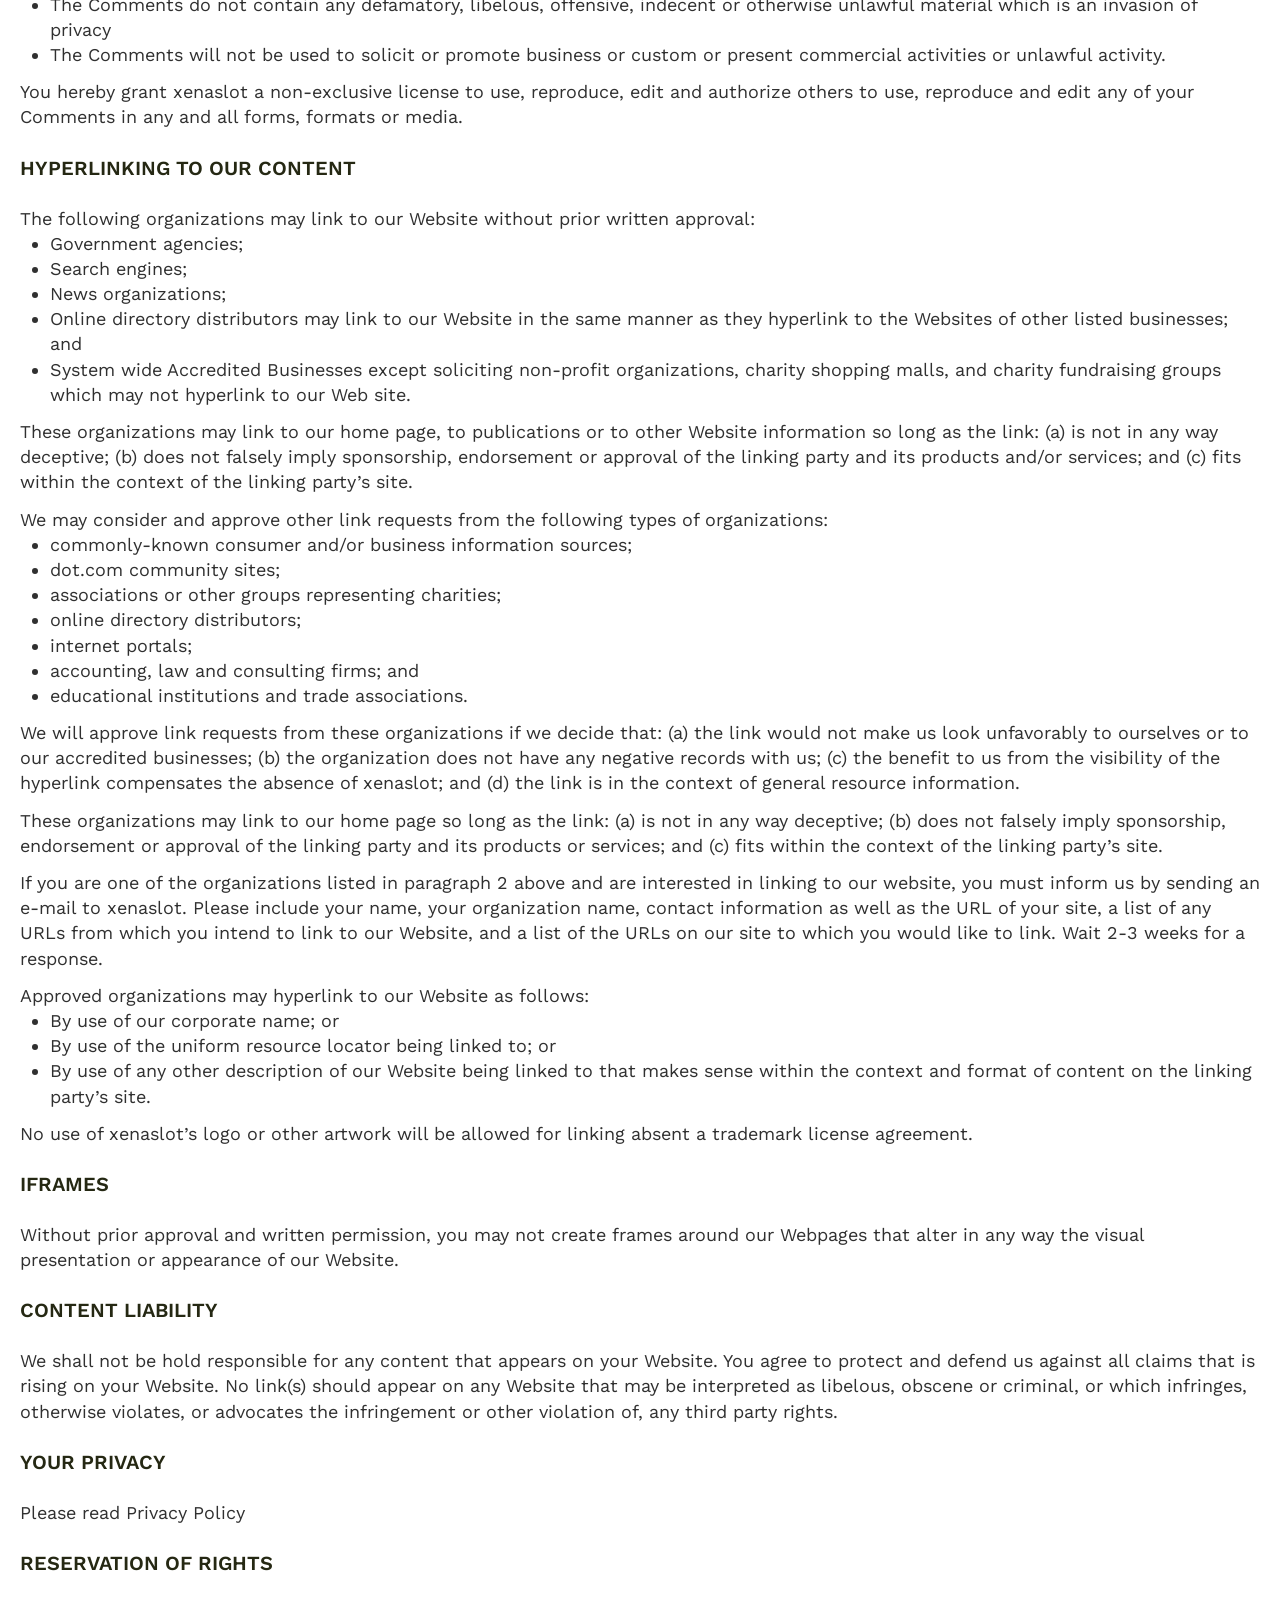
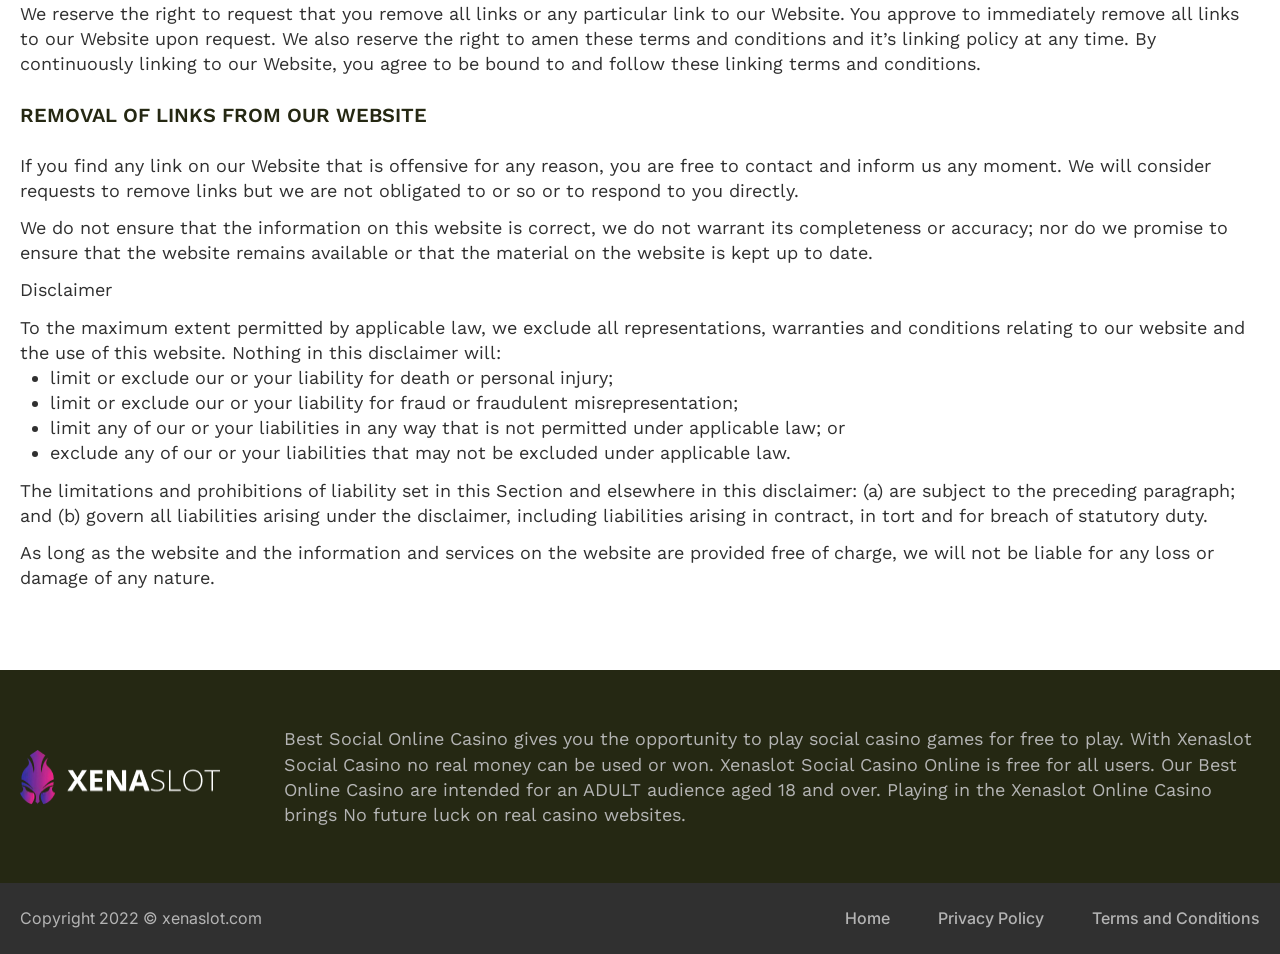
<file: terms.html>
<!DOCTYPE html>
<html lang="en">
  <head>
    <link rel="stylesheet" href="./bundles/main.min.css"/>
    <meta charset="UTF-8"/>
    <meta http-equiv="X-UA-Compatible" content="IE=edge"/>
    <meta name="viewport" content="width=device-width, initial-scale=1.0"/>
    <link rel="icon" type="image/x-icon" href="./images/favicon.png"/>
    <title>Terms and Conditions</title>
  </head>
  <body id="app">
        <header class="header" id="header">
          <div class="container">
            <div class="wrapper header__wrapper"> 
              <div class="header__burger" @click="mobileNav = true"> 
                <div class="header__line"> </div>
                <div class="header__line" style="width:17px;margin-right:4px;"></div>
                <div class="header__line" style="width:12px;margin-right:9px;"> </div>
              </div><a class="header__logo" href="index.html"> <picture><source srcset="./images/logo.webp" type="image/webp"><img src="./images/logo.png" alt="Logo" loading="lazy"></picture></a>
              <div class="header__navigation"> <a class="header__link" href="index.html">
                  <div class="header__text">Home</div></a><a class="header__link header__link_active" href="terms.html">
                  <div class="header__text">Terms and Conditions</div></a><a class="header__link" href="privacy.html">
                  <div class="header__text">Privacy Policy</div></a></div>
              <div class="header__fake"></div>
            </div>
          </div>
        </header>
        <transition name="mobNav">
          <div class="mob-nav" ref="mobNav" v-show="mobileNav" @click="mobileNav = false">
            <div class="mob-nav__content" @click.stop>
              <div class="mob-nav__close" @click="mobileNav = false"><svg width="13" height="13" viewBox="0 0 13 13" fill="none" xmlns="http://www.w3.org/2000/svg">
<path d="M0.146631 1.35536C0.100144 1.30888 0.0632674 1.25369 0.0381083 1.19295C0.0129493 1.13221 4.8983e-10 1.06711 0 1.00136C-4.8983e-10 0.93562 0.0129493 0.87052 0.0381083 0.809781C0.0632674 0.749041 0.100144 0.693852 0.146631 0.647364C0.193119 0.600876 0.248309 0.564 0.309048 0.538841C0.369788 0.513682 0.434888 0.500732 0.500632 0.500732C0.566375 0.500732 0.631476 0.513682 0.692215 0.538841C0.752954 0.564 0.808144 0.600876 0.854632 0.647364L6.00063 5.79436L11.1466 0.647364C11.1931 0.600876 11.2483 0.564 11.309 0.538841C11.3698 0.513682 11.4349 0.500732 11.5006 0.500732C11.5664 0.500732 11.6315 0.513682 11.6922 0.538841C11.753 0.564 11.8081 0.600876 11.8546 0.647364C11.9011 0.693852 11.938 0.749041 11.9632 0.809781C11.9883 0.87052 12.0013 0.93562 12.0013 1.00136C12.0013 1.06711 11.9883 1.13221 11.9632 1.19295C11.938 1.25369 11.9011 1.30888 11.8546 1.35536L6.70763 6.50136L11.8546 11.6474C11.9011 11.6939 11.938 11.749 11.9632 11.8098C11.9883 11.8705 12.0013 11.9356 12.0013 12.0014C12.0013 12.0671 11.9883 12.1322 11.9632 12.1929C11.938 12.2537 11.9011 12.3089 11.8546 12.3554C11.8081 12.4019 11.753 12.4387 11.6922 12.4639C11.6315 12.489 11.5664 12.502 11.5006 12.502C11.4349 12.502 11.3698 12.489 11.309 12.4639C11.2483 12.4387 11.1931 12.4019 11.1466 12.3554L6.00063 7.20836L0.854632 12.3554C0.808144 12.4019 0.752954 12.4387 0.692215 12.4639C0.631476 12.489 0.566375 12.502 0.500632 12.502C0.434888 12.502 0.369788 12.489 0.309048 12.4639C0.248309 12.4387 0.193119 12.4019 0.146631 12.3554C0.100144 12.3089 0.0632674 12.2537 0.0381083 12.1929C0.0129493 12.1322 0 12.0671 0 12.0014C0 11.9356 0.0129493 11.8705 0.0381083 11.8098C0.0632674 11.749 0.100144 11.6939 0.146631 11.6474L5.29363 6.50136L0.146631 1.35536Z" fill="#303030"/>
</svg>
              </div>
              <div class="mob-nav__logo"> <picture><source srcset="./images/logo.webp" type="image/webp"><img src="./images/logo.png" alt=""></picture></div>
              <div class="mob-nav__nav"> <a class="mob-nav__link" href="index.html"> 
                  <div class="mob-nav__bg"></div>
                  <div class="mob-nav__text">Home</div></a><a class="mob-nav__link" href="terms.html"> 
                  <div class="mob-nav__bg"></div>
                  <div class="mob-nav__text">Terms and Conditions</div></a><a class="mob-nav__link" href="privacy.html"> 
                  <div class="mob-nav__bg"></div>
                  <div class="mob-nav__text">Privacy Policy</div></a></div>
            </div>
          </div>
        </transition>
    <main>
      <div class="headline-wrap">
        <div class="container">
          <h1 class="h1">Terms and Conditions</h1>
        </div>
      </div>
      <div class="text-wrap"> 
        <div class="container"> 
          <h4 class="h4">Welcome to xenaslot!</h4>
          <p class="paragpraph">These terms and conditions outline the rules and regulations for the use of xenaslot’s Website, located at https://xenaslot.com/.</p>
          <p class="paragpraph">By accessing this website we assume you accept these terms and conditions. Do not continue to use xenaslot if you do not agree to take all of the terms and conditions stated on this page.</p>
          <p class="paragpraph">The following terminology applies to these Terms and Conditions, Privacy Statement and Disclaimer Notice and all Agreements: “Client”, “You” and “Your” refers to you, the person log on this website and compliant to the Company’s terms and conditions. “The Company”, “Ourselves”, “We”, “Our” and “Us”, refers to our Company. “Party”, “Parties”, or “Us”, refers to both the Client and ourselves. All terms refer to the offer, acceptance and consideration of payment necessary to undertake the process of our assistance to the Client in the most appropriate manner for the express purpose of meeting the Client’s needs in respect of provision of the Company’s stated services, in accordance with and subject to, prevailing law of Netherlands. Any use of the above terminology or other words in the singular, plural, capitalization and/or he/she or they, are taken as interchangeable and therefore as referring to same.</p>
          <h4 class="h4">Cookies</h4>
          <p class="paragpraph">We employ the use of cookies. By accessing xenaslot, you agreed to use cookies in agreement with the xenaslot’s Privacy Policy.</p>
          <p class="paragpraph">Most interactive websites use cookies to let us retrieve the user’s details for each visit. Cookies are used by our website to enable the functionality of certain areas to make it easier for people visiting our website. Some of our affiliate/advertising partners may also use cookies.</p>
          <h4 class="h4">License</h4>
          <p class="paragpraph">Unless otherwise stated, xenaslot and/or its licensors own the intellectual property rights for all material on xenaslot. All intellectual property rights are reserved. You may access this from xenaslot for your own personal use subjected to restrictions set in these terms and conditions.</p>
          <p class="paragpraph">You must not:</p>
          <ul class="list"> 
            <li>Republish material from xenaslot</li>
            <li>Sell, rent or sub-license material from xenaslot</li>
            <li>Reproduce, duplicate or copy material from xenaslot</li>
            <li>Redistribute content from xenaslot</li>
          </ul>
          <p class="paragpraph">This Agreement shall begin on the date hereof. Our Terms and Conditions were created with the help of the Terms And Conditions Generator and the Privacy Policy Generator.</p>
          <p class="paragpraph">Parts of this website offer an opportunity for users to post and exchange opinions and information in certain areas of the website. xenaslot does not filter, edit, publish or review Comments prior to their presence on the website. Comments do not reflect the views and opinions of xenaslot,its agents and/or affiliates. Comments reflect the views and opinions of the person who post their views and opinions. To the extent permitted by applicable laws, xenaslot shall not be liable for the Comments or for any liability, damages or expenses caused and/or suffered as a result of any use of and/or posting of and/or appearance of the Comments on this website.</p>
          <p class="paragpraph">xenaslot reserves the right to monitor all Comments and to remove any Comments which can be considered inappropriate, offensive or causes breach of these Terms and Conditions.</p>
          <p class="paragpraph">You warrant and represent that:</p>
          <ul class="list"> 
            <li>You are entitled to post the Comments on our website and have all necessary licenses and consents to do so;</li>
            <li>The Comments do not invade any intellectual property right, including without limitation copyright, patent or trademark of any third party;</li>
            <li>The Comments do not contain any defamatory, libelous, offensive, indecent or otherwise unlawful material which is an invasion of privacy</li>
            <li>The Comments will not be used to solicit or promote business or custom or present commercial activities or unlawful activity.</li>
          </ul>
          <p class="paragpraph">You hereby grant xenaslot a non-exclusive license to use, reproduce, edit and authorize others to use, reproduce and edit any of your Comments in any and all forms, formats or media.</p>
          <h4 class="h4">Hyperlinking to our Content</h4>
          <p class="paragpraph">The following organizations may link to our Website without prior written approval:</p>
          <ul class="list"> 
            <li>Government agencies;</li>
            <li>Search engines;</li>
            <li>News organizations;</li>
            <li>Online directory distributors may link to our Website in the same manner as they hyperlink to the Websites of other listed businesses; and</li>
            <li>System wide Accredited Businesses except soliciting non-profit organizations, charity shopping malls, and charity fundraising groups which may not hyperlink to our Web site.</li>
          </ul>
          <p class="paragpraph">These organizations may link to our home page, to publications or to other Website information so long as the link: (a) is not in any way deceptive; (b) does not falsely imply sponsorship, endorsement or approval of the linking party and its products and/or services; and (c) fits within the context of the linking party’s site.</p>
          <p class="paragpraph">We may consider and approve other link requests from the following types of organizations:</p>
          <ul class="list"> 
            <li>commonly-known consumer and/or business information sources;</li>
            <li>dot.com community sites;</li>
            <li>associations or other groups representing charities;</li>
            <li>online directory distributors;</li>
            <li>internet portals;</li>
            <li>accounting, law and consulting firms; and</li>
            <li>educational institutions and trade associations.</li>
          </ul>
          <p class="paragpraph">We will approve link requests from these organizations if we decide that: (a) the link would not make us look unfavorably to ourselves or to our accredited businesses; (b) the organization does not have any negative records with us; (c) the benefit to us from the visibility of the hyperlink compensates the absence of xenaslot; and (d) the link is in the context of general resource information.</p>
          <p class="paragpraph">These organizations may link to our home page so long as the link: (a) is not in any way deceptive; (b) does not falsely imply sponsorship, endorsement or approval of the linking party and its products or services; and (c) fits within the context of the linking party’s site.</p>
          <p class="paragpraph">If you are one of the organizations listed in paragraph 2 above and are interested in linking to our website, you must inform us by sending an e-mail to xenaslot. Please include your name, your organization name, contact information as well as the URL of your site, a list of any URLs from which you intend to link to our Website, and a list of the URLs on our site to which you would like to link. Wait 2-3 weeks for a response.</p>
          <p class="paragpraph">Approved organizations may hyperlink to our Website as follows:</p>
          <ul class="list"> 
            <li>By use of our corporate name; or</li>
            <li>By use of the uniform resource locator being linked to; or</li>
            <li>By use of any other description of our Website being linked to that makes sense within the context and format of content on the linking party’s site.</li>
          </ul>
          <p class="paragpraph">No use of xenaslot’s  logo or other artwork will be allowed for linking absent a trademark license agreement.</p>
          <h4 class="h4">iFrames</h4>
          <p class="paragpraph">Without prior approval and written permission, you may not create frames around our Webpages that alter in any way the visual presentation or appearance of our Website.</p>
          <h4 class="h4">Content Liability</h4>
          <p class="paragpraph">We shall not be hold responsible for any content that appears on your Website. You agree to protect and defend us against all claims that is rising on your Website. No link(s) should appear on any Website that may be interpreted as libelous, obscene or criminal, or which infringes, otherwise violates, or advocates the infringement or other violation of, any third party rights.</p>
          <h4 class="h4">Your Privacy</h4>
          <p class="paragpraph">Please read Privacy Policy</p>
          <h4 class="h4">Reservation of Rights</h4>
          <p class="paragpraph">We reserve the right to request that you remove all links or any particular link to our Website. You approve to immediately remove all links to our Website upon request. We also reserve the right to amen these terms and conditions and it’s linking policy at any time. By continuously linking to our Website, you agree to be bound to and follow these linking terms and conditions.</p>
          <h4 class="h4">Removal of links from our website</h4>
          <p class="paragpraph">If you find any link on our Website that is offensive for any reason, you are free to contact and inform us any moment. We will consider requests to remove links but we are not obligated to or so or to respond to you directly.</p>
          <p class="paragpraph">We do not ensure that the information on this website is correct, we do not warrant its completeness or accuracy; nor do we promise to ensure that the website remains available or that the material on the website is kept up to date.</p>
          <p class="paragpraph">Disclaimer</p>
          <p class="paragpraph">To the maximum extent permitted by applicable law, we exclude all representations, warranties and conditions relating to our website and the use of this website. Nothing in this disclaimer will:</p>
          <ul class="list"> 
            <li>limit or exclude our or your liability for death or personal injury;</li>
            <li>limit or exclude our or your liability for fraud or fraudulent misrepresentation;</li>
            <li>limit any of our or your liabilities in any way that is not permitted under applicable law; or</li>
            <li>exclude any of our or your liabilities that may not be excluded under applicable law.</li>
          </ul>
          <p class="paragpraph">The limitations and prohibitions of liability set in this Section and elsewhere in this disclaimer: (a) are subject to the preceding paragraph; and (b) govern all liabilities arising under the disclaimer, including liabilities arising in contract, in tort and for breach of statutory duty.</p>
          <p class="paragpraph">As long as the website and the information and services on the website are provided free of charge, we will not be liable for any loss or damage of any nature.</p>
        </div>
      </div>
    </main>
        <div class="desk-2"> 
          <div class="container"> 
            <div class="wrapper desk-2__wrapper"> <a class="desk-2__img" href="index.html"> <picture><source srcset="./images/logo-w.webp" type="image/webp"><img src="./images/logo-w.png" alt=""></picture></a>
              <div class="desk-2__desk"> 
                <p class="paragpraph">Best Social Online Casino gives you the opportunity to play social casino games for free to play. With Xenaslot Social Casino no real money can be used or won. Xenaslot Social Casino Online is free for all users. Our Best Online Casino are intended for an ADULT audience aged 18 and over. Playing in the Xenaslot Online Casino brings No future luck on real casino websites.</p>
              </div>
            </div>
          </div>
        </div>
        <div class="crums"> 
          <div class="container"> 
            <div class="wrapper crums__wrapper">  
              <p class="paragraph crums__copyright">Copyright 2022 © xenaslot.com</p>
              <div class="crums__nav"> <a href="index.html" style="margin: 0 32px 12px 0;">Home</a><a href="privacy.html">Privacy Policy</a><a href="terms.html">Terms and Conditions </a></div>
            </div>
          </div>
        </div>
    <!-- link(rel="stylesheet" href="./vendor/animate/animate.min.css")-->
    <!-- script(src="./vendor/wow/wow.min.js")-->
    <script src="./vendor/vue/vue.min.js"></script>
    <!-- link(rel="stylesheet" href="./vendor/fontawesome-6/pro/css/all.min.css")-->
    <!-- script(src="./vendor/fontawesome-6/pro/js/all.min.js")-->
    <!-- link(rel="stylesheet" href="./vendor/bootstrap/bootstrap.min.css")-->
    <!-- script(src="./vendor/bootstrap/bootstrap.bundle.min.js") -->
    <!-- link(rel="stylesheet" href="./vendor/swiper/swiper-bundle.min.css")-->
    <!-- script(src="./vendor/swiper/swiper-bundle.min.js") -->
    <script src="./bundles/app.min.js"></script><link rel="preconnect" href="https://fonts.googleapis.com">
<link rel="preconnect" href="https://fonts.gstatic.com" crossorigin>
    <!-- Inter--><link href="https://fonts.googleapis.com/css2?family=Inter:wght@400;500&display=swap" rel="stylesheet">
    <!-- Monsterrat--><link href="https://fonts.googleapis.com/css2?family=Montserrat:wght@500&display=swap" rel="stylesheet">
    <!-- Work Sans--><link href="https://fonts.googleapis.com/css2?family=Work+Sans:wght@400;500;600;700&display=swap" rel="stylesheet">
  </body>
</html>
</file>
<file: bundles/main.min.css>
*{padding:0;margin:0;-webkit-box-sizing:border-box;box-sizing:border-box;font-family:"Work Sans",sans-serif}div,footer,form,header,main{display:-webkit-box;display:-ms-flexbox;display:flex}body,html{width:100%;height:auto}html{overflow-x:hidden;scroll-behavior:smooth}body,html,html a{-webkit-font-smoothing:antialiased}body{margin:0;padding:0}body,html,main{-webkit-box-orient:vertical;-webkit-box-direction:normal;-ms-flex-direction:column;flex-direction:column}a{text-decoration:none}ul{display:block;list-style-type:none;-webkit-margin-before:0;margin-block-start:0;-webkit-margin-after:0;margin-block-end:0;-webkit-margin-start:0;margin-inline-start:0;-webkit-margin-end:0;margin-inline-end:0;-webkit-padding-start:0;padding-inline-start:0}:active,:focus{outline:0}button,input{outline:0}main{margin-top:110px}.advantages{-webkit-box-orient:vertical;-webkit-box-direction:normal;-ms-flex-direction:column;flex-direction:column}.advantages .h4{margin:0!important}.advantages__wrapper{display:-webkit-box;display:-ms-flexbox;display:flex;padding-top:90px;padding-bottom:90px;position:relative}.advantages__item{display:-ms-grid;display:grid;-ms-grid-columns:1fr;grid-template-columns:1fr;-ms-grid-rows:auto auto;grid-template-rows:auto auto;grid-row-gap:32px;justify-items:center;text-align:center}.banner{background:#9a9a9a;background-repeat:no-repeat;background-size:cover;background-position:center center}.banner .container{-webkit-box-align:start;-ms-flex-align:start;align-items:start}.banner__wrapper{width:100%;max-width:763px}.banner .h1{margin-bottom:12px}.container{margin:0 auto;-webkit-box-orient:vertical;-webkit-box-direction:normal;-ms-flex-direction:column;flex-direction:column}.desk{padding-top:60px;padding-bottom:60px}.desk *{display:-webkit-box;display:-ms-flexbox;display:flex}.desk img,.desk picture{width:451px;height:320px}.desk__desk{width:100%;display:-webkit-box;display:-ms-flexbox;display:flex;-webkit-box-orient:vertical;-webkit-box-direction:normal;-ms-flex-direction:column;flex-direction:column;-webkit-box-pack:start;-ms-flex-pack:start;justify-content:start;-webkit-box-align:start;-ms-flex-align:start;align-items:start;margin:auto 0}.footer{display:-webkit-box;display:-ms-flexbox;display:flex;-webkit-box-orient:vertical;-webkit-box-direction:normal;-ms-flex-direction:column;flex-direction:column;-webkit-box-align:center;-ms-flex-align:center;align-items:center;gap:0;margin-top:auto}.footer__wrapper{display:-webkit-box;display:-ms-flexbox;display:flex;-webkit-box-orient:vertical;-webkit-box-direction:normal;-ms-flex-direction:column;flex-direction:column;gap:0}.footer__logo{display:-webkit-box;display:-ms-flexbox;display:flex;-webkit-transition:.4s;-o-transition:.4s;transition:.4s}.footer__logo img{width:120px;height:40px}.footer__logo:hover{opacity:.8}.games{-webkit-box-orient:vertical;-webkit-box-direction:normal;-ms-flex-direction:column;flex-direction:column;padding-top:56px;padding-bottom:80px;background:-o-linear-gradient(28.23deg,#0c1821 0,#19204d 29.17%,#28152b 53.12%,#47163c 71.35%,#0d131f 100%);background:linear-gradient(61.77deg,#0c1821 0,#19204d 29.17%,#28152b 53.12%,#47163c 71.35%,#0d131f 100%)}.games__wrapper{margin-top:56px;display:-ms-grid;display:grid}.games__game{border-radius:16px;overflow:hidden;position:relative}.games__game img,.games__game picture{width:100%;height:auto}.games__game:hover .games__hover{opacity:1}.games__hover{background:rgba(0,0,0,.85);position:absolute;height:100%;width:100%;top:0;left:0;display:-webkit-box;display:-ms-flexbox;display:flex;-webkit-box-orient:horizontal;-webkit-box-direction:normal;-ms-flex-direction:row;flex-direction:row;-webkit-box-pack:center;-ms-flex-pack:center;justify-content:center;-webkit-box-align:center;-ms-flex-align:center;align-items:center;opacity:0;-webkit-transition:.4s;-o-transition:.4s;transition:.4s}.games__btn{display:-webkit-box;display:-ms-flexbox;display:flex;padding:20px 100px;font-family:"Work Sans";font-style:normal;font-weight:600;font-size:24px;line-height:140%;text-transform:uppercase;color:#fff;background:-webkit-gradient(linear,left top,right top,from(#2132a8),to(#f82582));background:-o-linear-gradient(left,#2132a8 0,#f82582 100%);background:linear-gradient(90deg,#2132a8 0,#f82582 100%);border-radius:8px}.header{display:-webkit-box;display:-ms-flexbox;display:flex;-webkit-box-orient:horizontal;-webkit-box-direction:normal;-ms-flex-direction:row;flex-direction:row;-webkit-box-pack:justify;-ms-flex-pack:justify;justify-content:space-between;-webkit-box-align:center;-ms-flex-align:center;align-items:center;gap:0;position:absolute;top:0;left:0;right:0;width:100%;background:#fff;z-index:8}.header__wrapper{display:-webkit-box;display:-ms-flexbox;display:flex;-webkit-box-orient:horizontal!important;-webkit-box-direction:normal!important;-ms-flex-direction:row!important;flex-direction:row!important;-webkit-box-pack:justify;-ms-flex-pack:justify;justify-content:space-between;-webkit-box-align:center;-ms-flex-align:center;align-items:center;gap:0;height:110px}.header__logo{display:-webkit-box;display:-ms-flexbox;display:flex}.header__logo img,.header__logo picture{width:200px;height:56px}.header__navigation{display:-webkit-box;display:-ms-flexbox;display:flex;-webkit-box-orient:horizontal;-webkit-box-direction:normal;-ms-flex-direction:row;flex-direction:row;-webkit-box-pack:justify;-ms-flex-pack:justify;justify-content:space-between;-webkit-box-align:center;-ms-flex-align:center;align-items:center;-webkit-column-gap:16px;-moz-column-gap:16px;column-gap:16px;overflow:visible}.header__burger{position:absolute;top:0;left:0;height:110px;width:45px;justify-items:end;-ms-flex-line-pack:center;align-content:center;display:none;grid-row-gap:4px}.header__fake{display:none}.header__line{height:3px;width:21px;background:#252813;border-radius:1.5px}.header__link{overflow:visible;-webkit-transition:.4s;-o-transition:.4s;transition:.4s;position:relative;overflow:visible}.header__link:hover{opacity:.6}.header__link_active{border-radius:40px;background:-webkit-gradient(linear,left top,right top,from(#2132a8),to(#f82582));background:-o-linear-gradient(left,#2132a8 0,#f82582 100%);background:linear-gradient(90deg,#2132a8 0,#f82582 100%)}.header__text{font-family:"Work Sans";font-style:normal;font-weight:500;font-size:16px;line-height:140%;color:#252813;padding:12px 16px;z-index:8;border-radius:40px;background:#fff;margin:1px}.no-webp .headline-wrap{background-image:url(../images/blocks/headline-wrap/bg.png)}.headline-wrap{background-repeat:no-repeat;background-size:cover;background-position:center center;height:220px;display:-webkit-box;display:-ms-flexbox;display:flex;-webkit-box-orient:horizontal;-webkit-box-direction:normal;-ms-flex-direction:row;flex-direction:row;-webkit-box-pack:center;-ms-flex-pack:center;justify-content:center;-webkit-box-align:center;-ms-flex-align:center;align-items:center}.crums{background:#303030;padding:24px 0;display:-webkit-box;display:-ms-flexbox;display:flex;-webkit-box-orient:horizontal;-webkit-box-direction:normal;-ms-flex-direction:row;flex-direction:row;-webkit-box-pack:justify;-ms-flex-pack:justify;justify-content:space-between;-webkit-box-align:center;-ms-flex-align:center;align-items:center}.crums *{color:#b4b4b4!important}.crums__wrapper{-webkit-box-orient:horizontal!important;-webkit-box-direction:normal!important;-ms-flex-direction:row!important;flex-direction:row!important;-webkit-box-pack:justify;-ms-flex-pack:justify;justify-content:space-between}.crums__nav{display:-webkit-box;display:-ms-flexbox;display:flex;-webkit-box-orient:horizontal;-webkit-box-direction:normal;-ms-flex-direction:row;flex-direction:row;-webkit-box-align:center;-ms-flex-align:center;align-items:center}.crums__nav a{font-family:Inter;font-style:normal;font-weight:500;font-size:16px;line-height:140%;-webkit-transition:.4s;-o-transition:.4s;transition:.4s}.crums__nav a:hover{opacity:.6}.crums__copyright{font-family:Inter;font-style:normal;font-weight:400;font-size:16px;line-height:140%}.desk-2{background:#252813;padding-top:56px;padding-bottom:56px}.desk-2 p{color:#b4b4b4;line-height:140%;margin:0}.desk-2__img{display:-webkit-box;display:-ms-flexbox;display:flex}.desk-2__img img,.desk-2__img picture{width:200px;height:56px;margin:auto}.desk-2__wrapper{display:-ms-grid;display:grid;-ms-grid-columns:auto 1fr;grid-template-columns:auto 1fr;grid-column-gap:64px}.mob-nav{position:fixed;top:0;left:0;height:100%;width:100%;display:-webkit-box;display:-ms-flexbox;display:flex;-webkit-box-orient:horizontal;-webkit-box-direction:normal;-ms-flex-direction:row;flex-direction:row;-webkit-box-pack:start;-ms-flex-pack:start;justify-content:start;-webkit-box-align:center;-ms-flex-align:center;align-items:center;background:rgba(0,0,0,.8);z-index:9;opacity:0}.mob-nav__close{position:absolute;top:32px;right:27px}.mob-nav__content{position:relative;max-width:300px;width:100%;height:100%;background:#fff;display:-ms-grid;display:grid;-ms-grid-columns:1fr;grid-template-columns:1fr;-ms-grid-rows:auto auto;grid-template-rows:auto auto;-ms-flex-line-pack:start;align-content:start;grid-row-gap:32px;padding:24px 20px}.mob-nav__nav{display:-ms-grid;display:grid;-ms-grid-columns:1fr;grid-template-columns:1fr;grid-row-gap:12px;-ms-grid-rows:auto autoauto;grid-template-rows:auto autoauto;-ms-flex-line-pack:start;align-content:start;overflow:visible}.mob-nav__link{position:relative;background:-webkit-gradient(linear,left top,right top,from(#2132a8),to(#f82582));background:-o-linear-gradient(left,#2132a8 0,#f82582 100%);background:linear-gradient(90deg,#2132a8 0,#f82582 100%);height:100%;width:100%;border-radius:8px;overflow:visible}.mob-nav__text{font-family:Montserrat;font-style:normal;font-weight:500;font-size:16px;line-height:100%;color:#252813;padding:15px;border-radius:8px;background:#fff;margin:1px}.mob-nav__logo{display:-webkit-box;display:-ms-flexbox;display:flex}.mob-nav__logo img,.mob-nav__logo picture{width:107px;height:30px}.mobNav-enter-active,.mobNav-leave-active{-webkit-transition:opacity .5s ease!important;-o-transition:opacity .5s ease!important;transition:opacity .5s ease!important}.mobNav-enter-from,.mobNav-leave-to{opacity:0!important}.text-wrap{margin-top:68px;margin-bottom:68px}.text-wrap p{color:#303030!important}.h1{font-family:"Work Sans";font-style:normal;font-weight:700;font-size:56px;line-height:140%;text-transform:uppercase;color:#fff}.index .h1{font-size:56px}.h2{font-family:"Work Sans";font-style:normal;font-weight:600;font-size:36px;line-height:140%;text-align:center;text-transform:uppercase;color:#fff}.h2_ajure{overflow:hidden;position:relative}.h2_ajure span{position:relative}.h2_ajure span::after{display:block;content:"";position:absolute;top:calc(50% - 1px);height:2px;background:-webkit-gradient(linear,left top,right top,from(#2132a8),to(#f82582));background:-o-linear-gradient(left,#2132a8 0,#f82582 100%);background:linear-gradient(90deg,#2132a8 0,#f82582 100%);border-radius:2px}.h2_ajure span::before{display:block;content:"";position:absolute;top:calc(50% - 1px);height:2px;background:-webkit-gradient(linear,left top,right top,from(#2132a8),to(#f82582));background:-o-linear-gradient(left,#2132a8 0,#f82582 100%);background:linear-gradient(90deg,#2132a8 0,#f82582 100%);border-radius:2px}.h3{font-family:"Work Sans";font-style:normal;font-weight:600;font-size:28px;line-height:140%;text-transform:uppercase;color:#fff}.h4{font-family:"Work Sans";font-style:normal;font-weight:600;font-size:20px;line-height:140%;text-transform:uppercase;color:#252813;margin:24px 0;margin-top:12px}.paragpraph{font-family:"Work Sans";font-style:normal;font-weight:400;font-size:18px;line-height:140%;color:#303030;margin-bottom:12px}.list{font-family:"Work Sans";font-style:normal;font-weight:400;font-size:18px;line-height:140%;color:#303030;list-style-type:disc;margin-top:-12px;margin-bottom:12px;-webkit-margin-start:30px;margin-inline-start:30px}.wrapper{width:100%;-webkit-box-orient:vertical;-webkit-box-direction:normal;-ms-flex-direction:column;flex-direction:column}@media (min-width:768px){.games__wrapper{-ms-grid-columns:(1fr)[2];grid-template-columns:repeat(2,1fr);-ms-grid-rows:(1fr)[2];grid-template-rows:repeat(2,1fr);grid-row-gap:48px;grid-column-gap:48px}.crums__nav a{margin:0!important}.crums__nav{-webkit-column-gap:48px;-moz-column-gap:48px;column-gap:48px}.h2_ajure span::after{left:calc(100% + 48px);width:50vw}.h2_ajure span::before{right:calc(100% + 48px);width:50vw}}@media (min-width:1104px){.advantages__wrapper{-webkit-box-orient:horizontal!important;-webkit-box-direction:normal!important;-ms-flex-direction:row!important;flex-direction:row!important;-webkit-box-align:center;-ms-flex-align:center;align-items:center;-webkit-column-gap:24px;-moz-column-gap:24px;column-gap:24px}.advantages__item{width:calc((100% - 78px)/ 4)}.advantages__line{width:2px;height:200px;background:-webkit-gradient(linear,left top,left bottom,from(rgba(36,50,168,0)),color-stop(48.75%,#892c96),to(rgba(247,37,130,0)));background:-o-linear-gradient(top,rgba(36,50,168,0) 0,#892c96 48.75%,rgba(247,37,130,0) 100%);background:linear-gradient(180deg,rgba(36,50,168,0) 0,#892c96 48.75%,rgba(247,37,130,0) 100%)}.no-webp .banner{background-image:url(../images/blocks/banner/banner-bg-desk.png)}.banner__wrapper{margin-top:107px;margin-bottom:308px}.desk__wrapper{-webkit-column-gap:27px;-moz-column-gap:27px;column-gap:27px;-webkit-box-orient:horizontal!important;-webkit-box-direction:normal!important;-ms-flex-direction:row!important;flex-direction:row!important;padding-right:54px}.desk__wrapper img{margin-left:-62px}}@media (min-width:1360px){.container{width:1280px;padding:0 40px}}@media (max-width:1360px){.container{width:100%;padding:0 20px}}@media (max-width:1280px){main{margin-top:calc(70px + 40 * ((100vw - 360px)/ 920))}.advantages__wrapper{padding-top:calc(45px + 45 * ((100vw - 360px)/ 920))}.advantages__wrapper{padding-bottom:calc(45px + 45 * ((100vw - 360px)/ 920))}.desk{padding-top:calc(48px + 12 * ((100vw - 360px)/ 920))}.desk{padding-bottom:calc(48px + 12 * ((100vw - 360px)/ 920))}.desk img,.desk picture{width:calc(335px + 116 * ((100vw - 360px)/ 920))}.desk img,.desk picture{height:calc(238px + 82 * ((100vw - 360px)/ 920))}.footer__logo img{width:calc(80px + 40 * ((100vw - 360px)/ 920))}.footer__logo img{height:calc(30px + 10 * ((100vw - 360px)/ 920))}.games{padding-top:calc(48px + 8 * ((100vw - 360px)/ 920))}.games{padding-bottom:calc(48px + 32 * ((100vw - 360px)/ 920))}.games__wrapper{margin-top:calc(32px + 24 * ((100vw - 360px)/ 920))}.header__wrapper{height:calc(70px + 40 * ((100vw - 360px)/ 920))}.header__logo img,.header__logo picture{width:calc(130px + 70 * ((100vw - 360px)/ 920))}.header__logo img,.header__logo picture{height:calc(36px + 20 * ((100vw - 360px)/ 920))}.header__burger{height:calc(70px + 40 * ((100vw - 360px)/ 920))}.headline-wrap{height:calc(150px + 70 * ((100vw - 360px)/ 920))}.desk-2{padding-top:calc(48px + 8 * ((100vw - 360px)/ 920))}.desk-2{padding-bottom:calc(48px + 8 * ((100vw - 360px)/ 920))}.desk-2__img img,.desk-2__img picture{width:calc(130px + 70 * ((100vw - 360px)/ 920))}.desk-2__img img,.desk-2__img picture{height:calc(36px + 20 * ((100vw - 360px)/ 920))}.text-wrap{margin-top:calc(36px + 32 * ((100vw - 360px)/ 920))}.text-wrap{margin-bottom:calc(36px + 32 * ((100vw - 360px)/ 920))}.h1{font-size:calc(28px + 28 * ((100vw - 360px)/ 920))}.index .h1{font-size:calc(36px + 20 * ((100vw - 360px)/ 920))}.h2{font-size:calc(24px + 12 * ((100vw - 360px)/ 920))}.h3{font-size:calc(20px + 8 * ((100vw - 360px)/ 920))}.paragpraph{font-size:calc(14px + 4 * ((100vw - 360px)/ 920))}.list{font-size:calc(14px + 4 * ((100vw - 360px)/ 920))}}@media (max-width:1104px){.advantages__wrapper{grid-row-gap:24px;display:-ms-grid;display:grid;-ms-grid-columns:1fr;grid-template-columns:1fr;-ms-grid-rows:1fr 2px 1fr 2px 1fr 2px 1fr;grid-template-rows:1fr 2px 1fr 2px 1fr 2px 1fr;-ms-flex-line-pack:center;align-content:center}.advantages__line{width:100%;height:2px;background:-webkit-gradient(linear,left top,left bottom,from(rgba(36,50,168,0)),color-stop(48.75%,#892c96),to(rgba(247,37,130,0)));background:-o-linear-gradient(top,rgba(36,50,168,0) 0,#892c96 48.75%,rgba(247,37,130,0) 100%);background:linear-gradient(180deg,rgba(36,50,168,0) 0,#892c96 48.75%,rgba(247,37,130,0) 100%)}.no-webp .banner{background-image:url(../images/blocks/banner/banner-bg-mob.png)}.banner__wrapper{margin-top:40px;margin-bottom:75px}.desk__wrapper{-webkit-box-orient:vertical;-webkit-box-direction:normal;-ms-flex-direction:column;flex-direction:column}.desk__wrapper img,.desk__wrapper picture{margin-bottom:32px}.header{position:fixed}.header__wrapper{-webkit-box-pack:center;-ms-flex-pack:center;justify-content:center}.header__navigation{display:none}.header__burger{display:-ms-grid;display:grid}.header__fake{display:-ms-grid;display:grid}.desk-2__wrapper{-ms-grid-columns:1fr;grid-template-columns:1fr;grid-row-gap:32px;justify-items:center}}@media (max-width:768px){.games__wrapper{-ms-grid-columns:1fr;grid-template-columns:1fr;-ms-grid-rows:(1fr)[4];grid-template-rows:repeat(4,1fr);grid-row-gap:24px}.games__btn{display:none}.crums__wrapper{-webkit-box-orient:vertical!important;-webkit-box-direction:reverse!important;-ms-flex-direction:column-reverse!important;flex-direction:column-reverse!important;-webkit-box-pack:center;-ms-flex-pack:center;justify-content:center;justify-content:center}.crums__nav{-ms-flex-wrap:wrap;flex-wrap:wrap;margin:0 auto;max-width:185px;margin-bottom:24px;-webkit-box-align:start;-ms-flex-align:start;align-items:flex-start}.crums__copyright{text-align:center;margin:0 auto}.h2_ajure span::after{left:calc(100% + 24px);width:30vw}.h2_ajure span::before{right:calc(100% + 24px);width:30vw}}@media (max-width:400px){.h2_ajure span::after{left:calc(100% + 24px);width:15vw}.h2_ajure span::before{right:calc(100% + 24px);width:15vw}}.webp .headline-wrap{background-image:url(../images/blocks/headline-wrap/bg.webp)}@media (min-width:1104px){.webp .banner{background-image:url(../images/blocks/banner/banner-bg-desk.webp)}}@media (max-width:1104px){.webp .banner{background-image:url(../images/blocks/banner/banner-bg-mob.webp)}}
</file>
<file: bundles/game/game.min.css>
.game{background:-o-linear-gradient(28.23deg,#0c1821 0,#19204d 29.17%,#28152b 53.12%,#47163c 71.35%,#0d131f 100%);background:linear-gradient(61.77deg,#0c1821 0,#19204d 29.17%,#28152b 53.12%,#47163c 71.35%,#0d131f 100%)}.game iframe{margin-bottom:100px;max-width:1160px;height:652.5px;width:100%}.game iframe{margin-top:100px;margin-bottom:100px}@media (max-width:1280px){.game iframe{margin-top:calc(40px + 60 * (100vw - 360px)/ 920)}.game iframe{margin-bottom:calc(107px + -7 * (100vw - 360px)/ 920)}}@media (max-width:1240px){.game iframe{margin-bottom:calc(50px + 50 * (100vw - 360px)/ 880)}.game iframe{max-width:calc(320px + 840 * (100vw - 360px)/ 880)}.game iframe{height:calc(180px + 472.5 * (100vw - 360px)/ 880)}}
</file>
